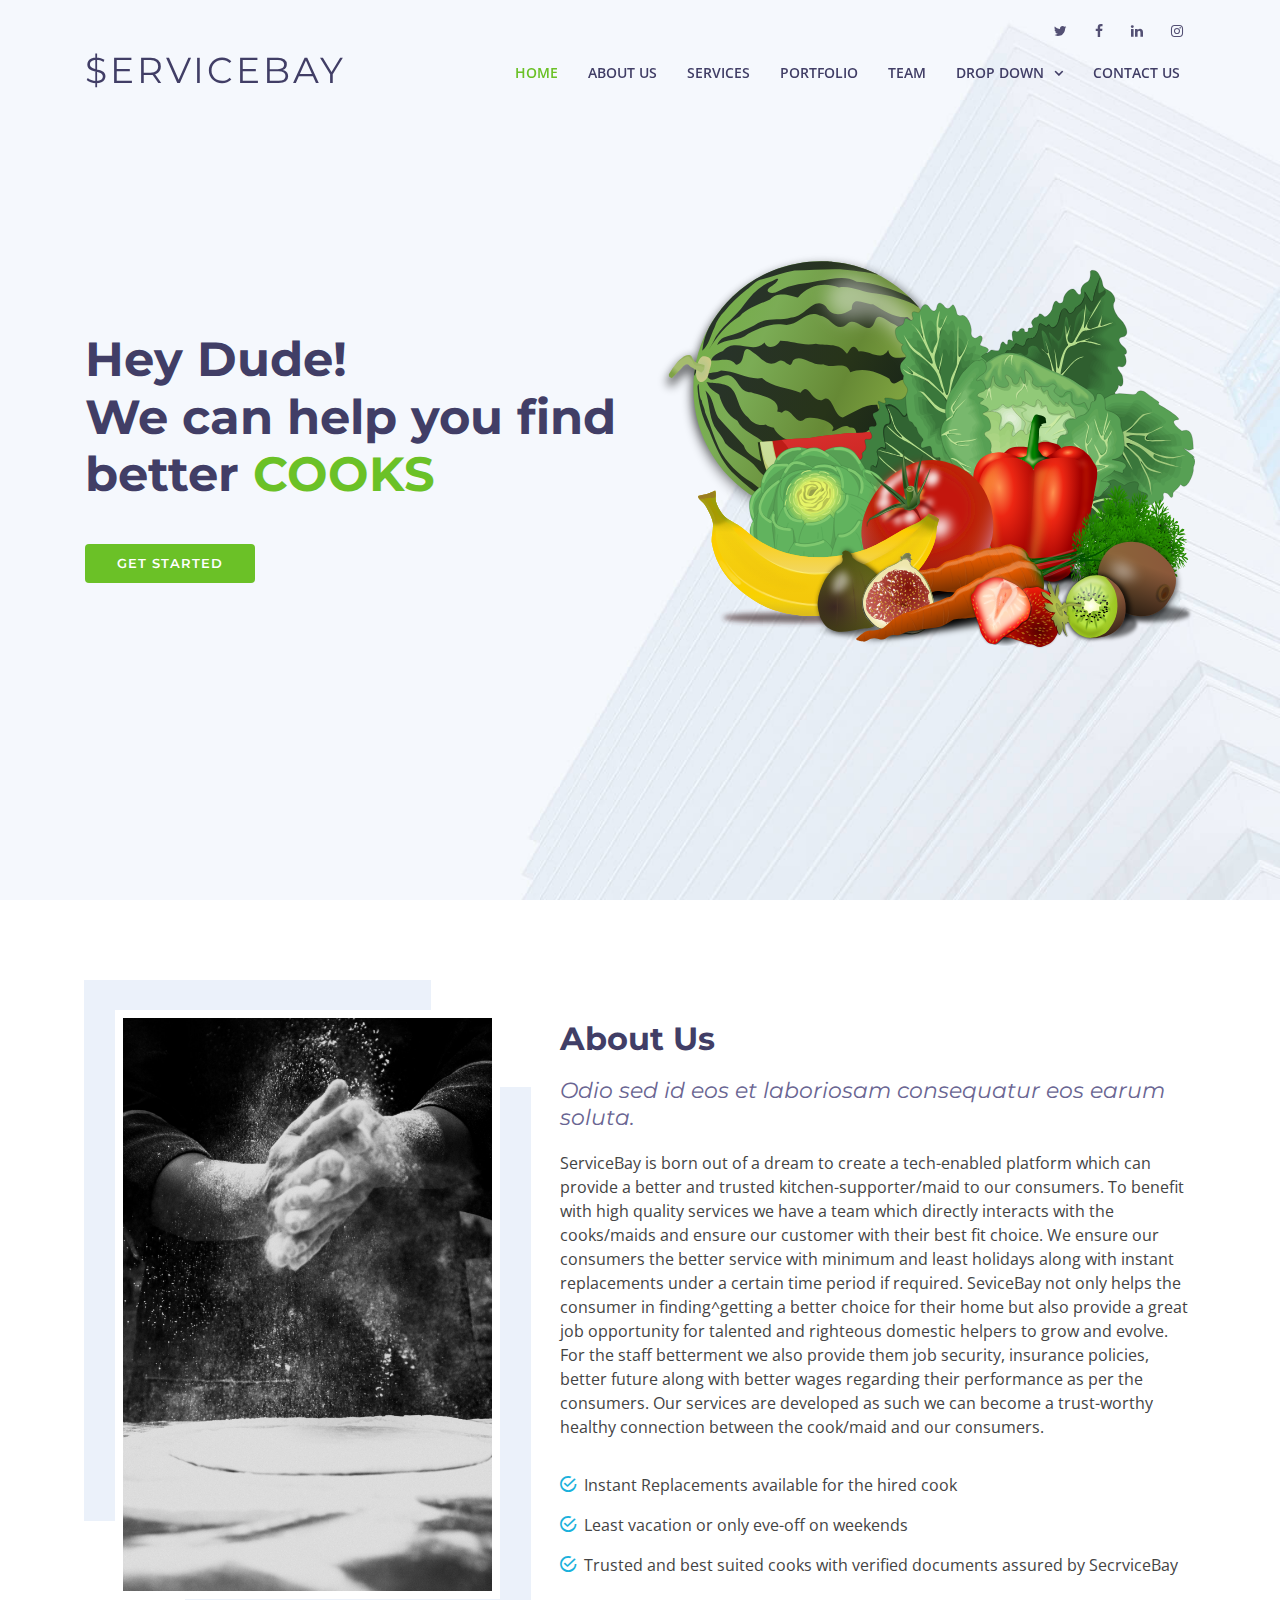
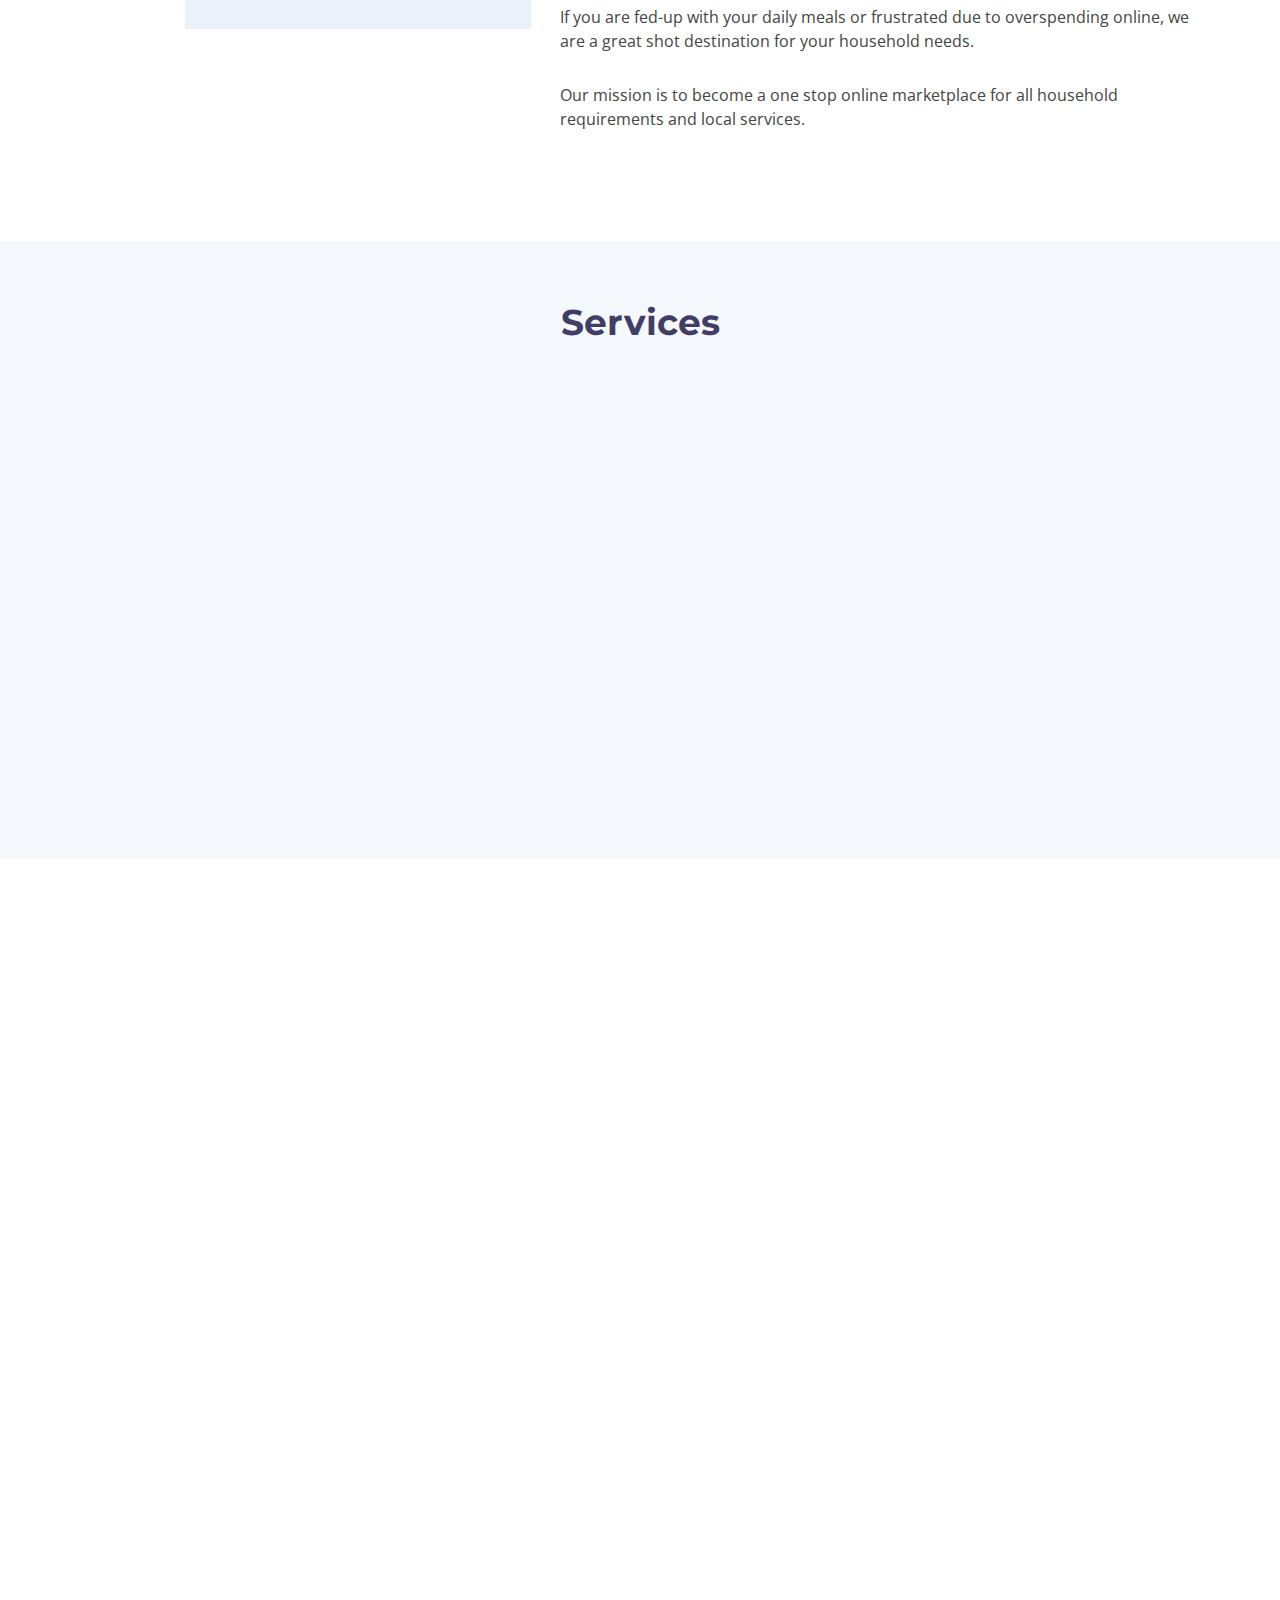
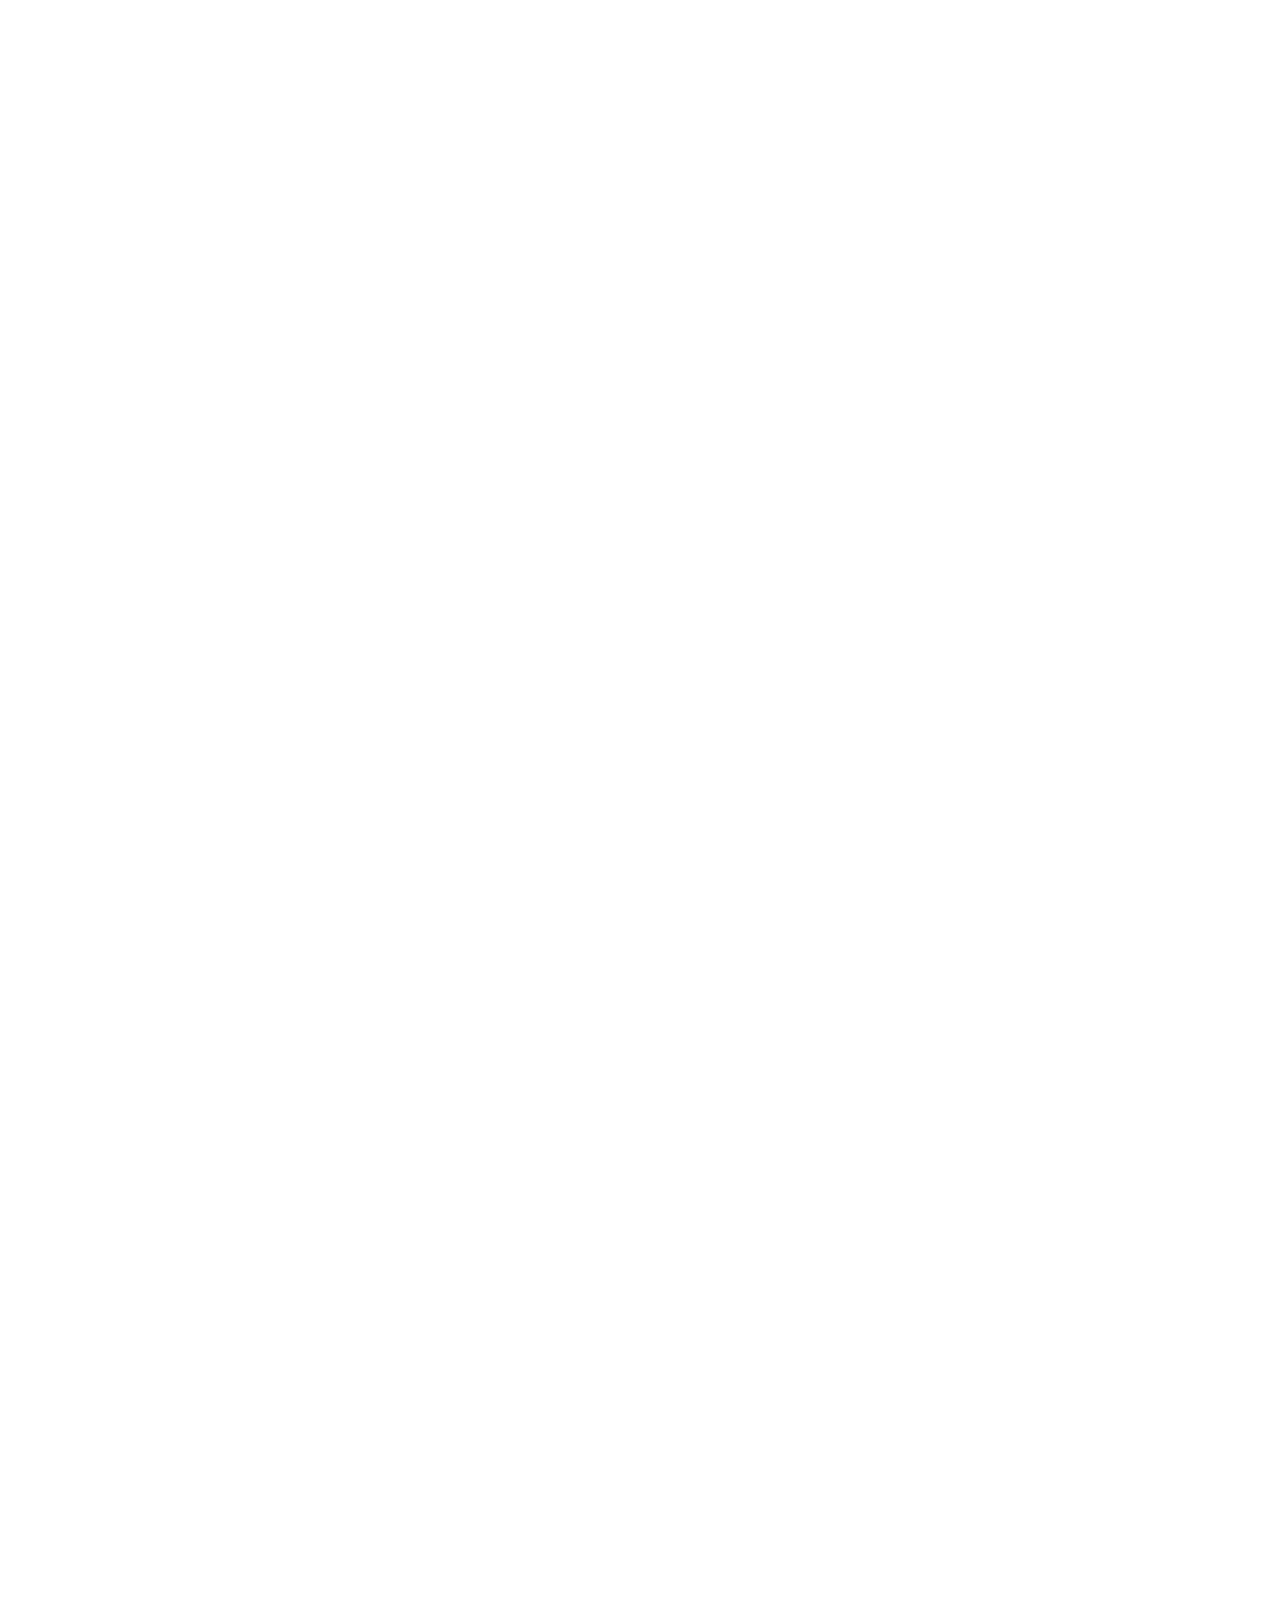
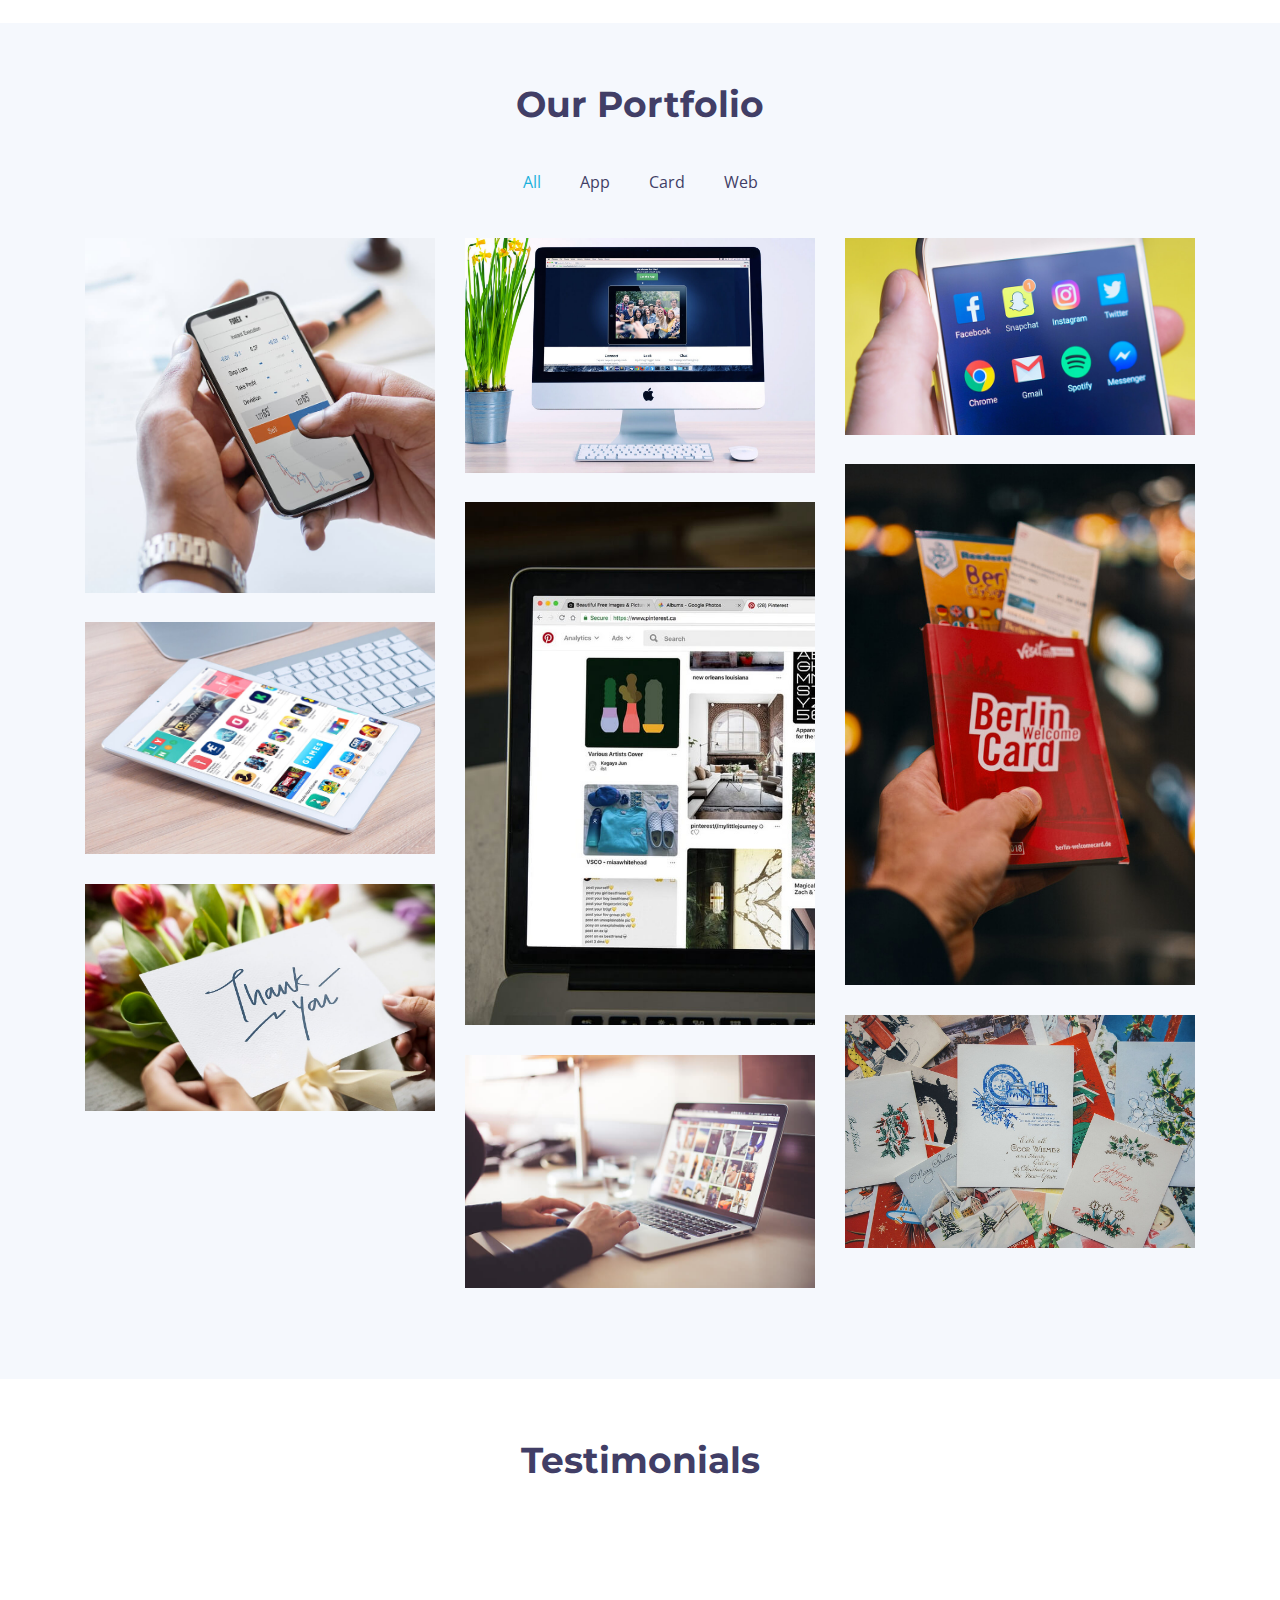
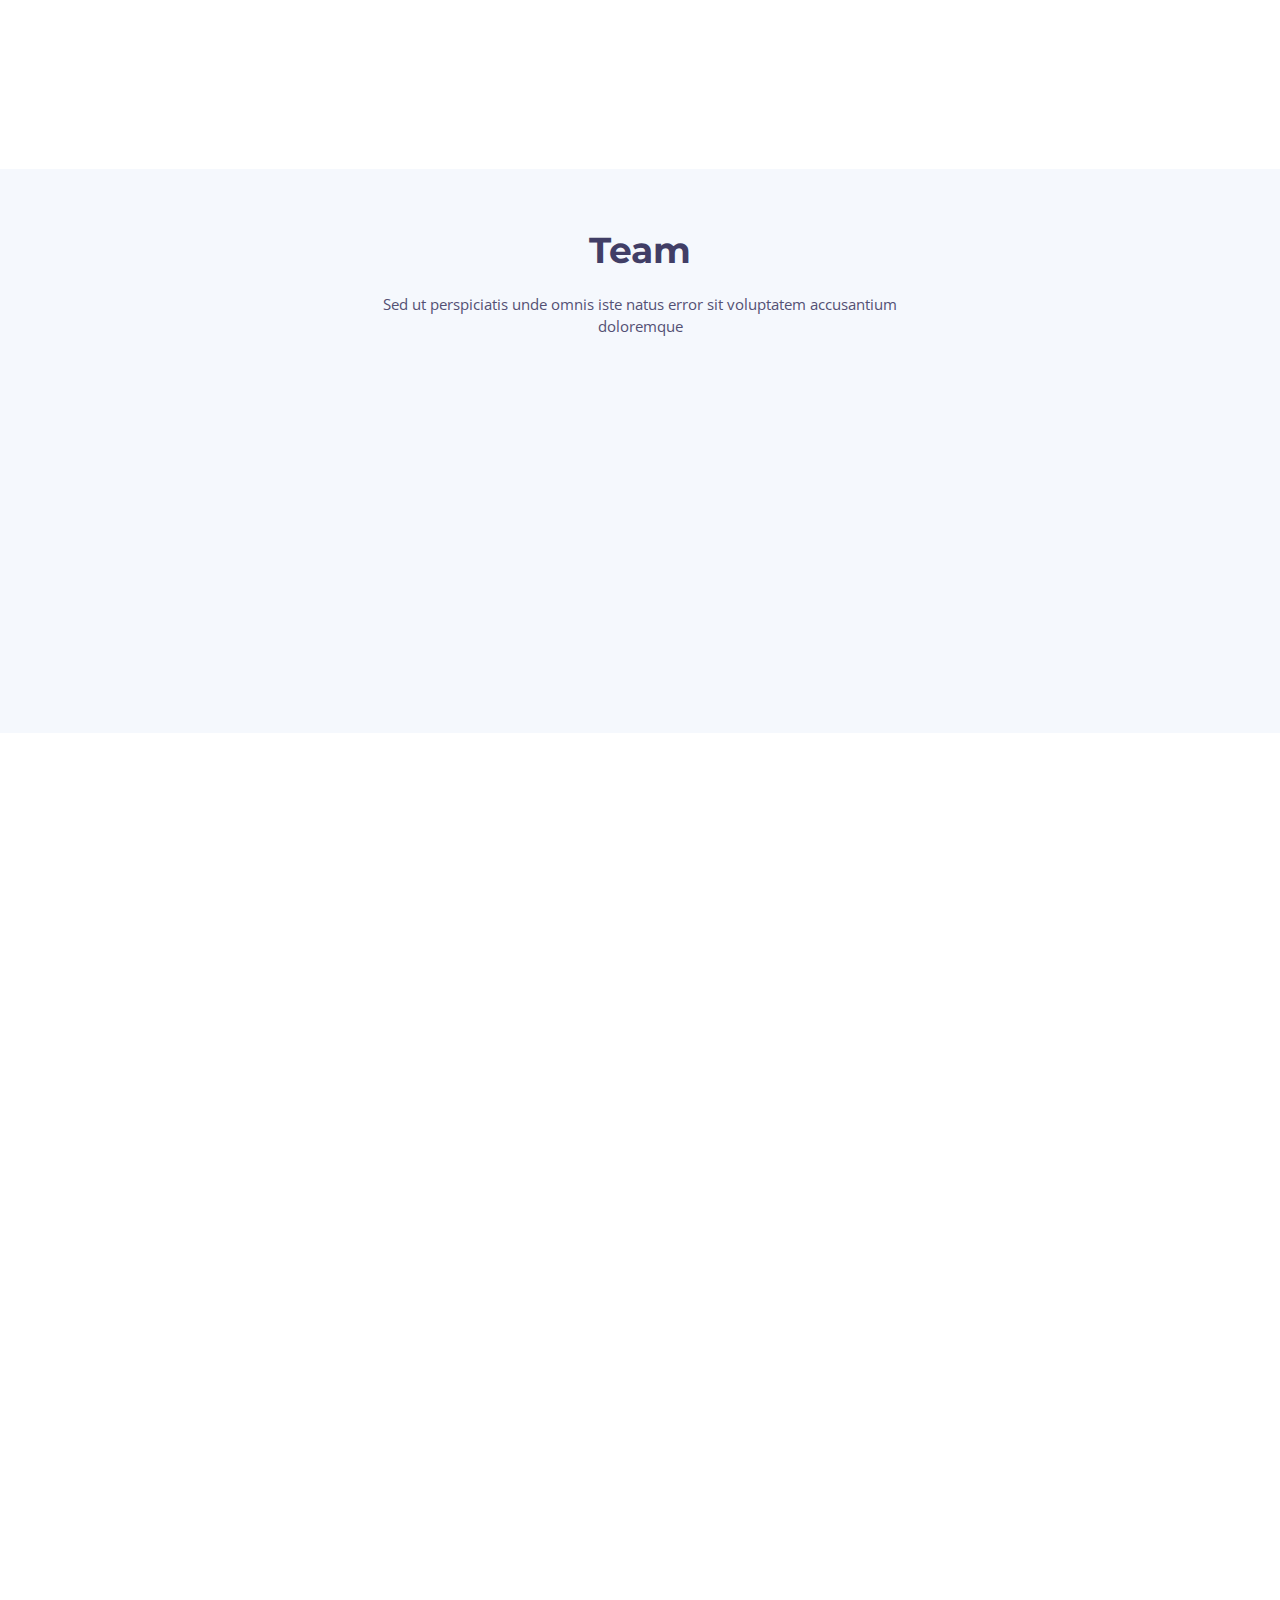
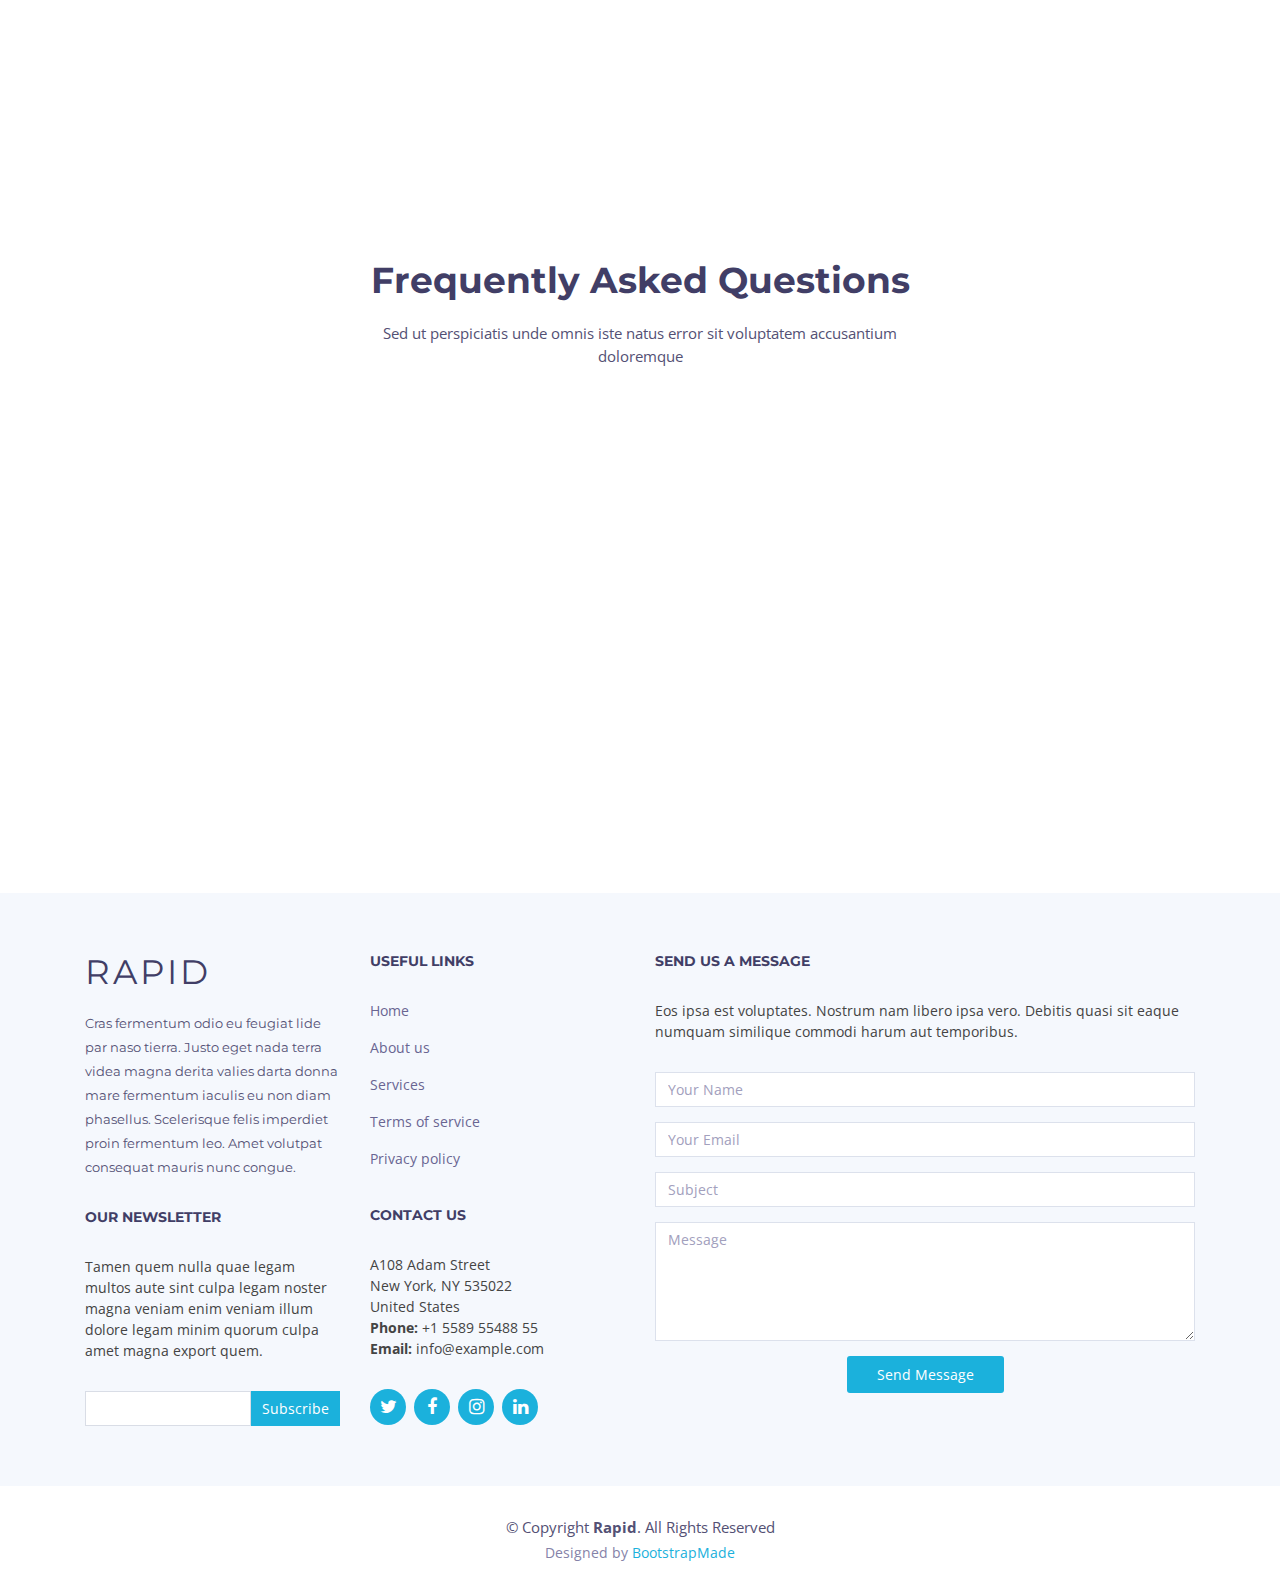
<file: index.html>
<!DOCTYPE html>
<html lang="en">

<head>
  <meta charset="utf-8">
  <title>ServiceBay</title>
  <meta content="width=device-width, initial-scale=1.0" name="viewport">
  <meta content="" name="keywords">
  <meta content="" name="description">
  <meta name="theme-color" content="#6bc127">
  <!-- Favicons -->
  <link href="img/favicon.png" rel="icon">
  <link href="img/apple-touch-icon.png" rel="apple-touch-icon">

  <!-- Google Fonts -->
  <link
    href="https://fonts.googleapis.com/css?family=Open+Sans:300,300i,400,400i,500,600,700,700i|Montserrat:300,400,500,600,700"
    rel="stylesheet">

  <!-- Bootstrap CSS File -->
  <link href="lib/bootstrap/css/bootstrap.min.css" rel="stylesheet">

  <!-- Libraries CSS Files -->
  <link href="lib/font-awesome/css/font-awesome.min.css" rel="stylesheet">
  <link href="lib/animate/animate.min.css" rel="stylesheet">
  <link href="lib/ionicons/css/ionicons.min.css" rel="stylesheet">
  <link href="lib/owlcarousel/assets/owl.carousel.min.css" rel="stylesheet">
  <link href="lib/lightbox/css/lightbox.min.css" rel="stylesheet">

  <!-- Main Stylesheet File -->
  <link href="css/style.css" rel="stylesheet">
  <link href="css/main.css" rel="stylesheet">

  <!-- =======================================================
    Theme Name: Rapid
    Theme URL: https://bootstrapmade.com/rapid-multipurpose-bootstrap-business-template/
    Author: BootstrapMade.com
    License: https://bootstrapmade.com/license/
  ======================================================= -->
</head>

<body>
  <!--==========================
  Header
  ============================-->
  <header id="header">

    <div id="topbar">
      <div class="container">
        <div class="social-links">
          <a href="#" class="twitter"><i class="fa fa-twitter"></i></a>
          <a href="#" class="facebook"><i class="fa fa-facebook"></i></a>
          <a href="#" class="linkedin"><i class="fa fa-linkedin"></i></a>
          <a href="#" class="instagram"><i class="fa fa-instagram"></i></a>
        </div>
      </div>
    </div>

    <div class="container">

      <div class="logo float-left">
        <!-- Uncomment below if you prefer to use an image logo -->
        <h1 class="text-light"><a href="#intro" class="scrollto"><span>$ERVICEBAY</span></a></h1>
        <!-- <a href="#header" class="scrollto"><img src="img/logo.png" alt="" class="img-fluid"></a> -->
      </div>

      <nav class="main-nav float-right d-none d-lg-block">
        <ul>
          <li class="active"><a href="#intro">Home</a></li>
          <li><a href="#about">About Us</a></li>
          <li><a href="#services">Services</a></li>
          <li><a href="#portfolio">Portfolio</a></li>
          <li><a href="#team">Team</a></li>
          <li class="drop-down"><a href="">Drop Down</a>
            <ul>
              <li><a href="#">Drop Down 1</a></li>
              <li class="drop-down"><a href="#">Drop Down 2</a>
                <ul>
                  <li><a href="#">Deep Drop Down 1</a></li>
                  <li><a href="#">Deep Drop Down 2</a></li>
                  <li><a href="#">Deep Drop Down 3</a></li>
                  <li><a href="#">Deep Drop Down 4</a></li>
                  <li><a href="#">Deep Drop Down 5</a></li>
                </ul>
              </li>
              <li><a href="#">Drop Down 3</a></li>
              <li><a href="#">Drop Down 4</a></li>
              <li><a href="#">Drop Down 5</a></li>
            </ul>
          </li>
          <li><a href="#footer">Contact Us</a></li>
        </ul>
      </nav><!-- .main-nav -->

    </div>
  </header><!-- #header -->

  <!--==========================
    Intro Section
  ============================-->
  <section id="intro" class="clearfix">
    <div class="container d-flex h-100">
      <div class="row justify-content-center align-self-center">
        <div class="col-md-6 intro-info order-md-first order-last">
          <h2>Hey Dude!<br>We can help you find better <span>COOKS</span></h2>
          <div>
            <a href="#about" class="btn-get-started scrollto">Get Started</a>
          </div>
        </div>

        <div class="col-md-6 intro-img order-md-last order-first" style="display:grid">
          <img src="img/fruits.svg" alt="" class="img-fluid" style='width:50vw; margin:auto;'>
        </div>
      </div>

    </div>
  </section><!-- #intro -->

  <main id="main">

    <!--==========================
      About Us Section
    ============================-->
    <section id="about">

      <div class="container">
        <div class="row">

          <div class="col-lg-5 col-md-6">
            <div class="about-img">
              <img src="img/i2.jpg" alt="">
            </div>
          </div>

          <div class="col-lg-7 col-md-6">
            <div class="about-content">
              <h2>About Us</h2>
            <h3>Odio sed id eos et laboriosam consequatur eos earum soluta.</h3>
            <p>ServiceBay is born out of a dream to create a tech-enabled platform which can provide a better and trusted kitchen-supporter/maid to our consumers. To benefit with high quality services we have a team which directly interacts with the cooks/maids and ensure our customer with their best fit choice. We ensure our consumers the better service with minimum and least holidays along with instant replacements under a certain time period if required. SeviceBay not only helps the      consumer in finding^getting a better choice for their home but also provide a great job opportunity for talented and righteous domestic helpers to grow and evolve. For the staff betterment we also provide them job security, insurance policies, better future along with better wages regarding their performance as per the consumers.
              Our services are developed as such we can become a trust-worthy healthy connection between the cook/maid and our consumers. </p>
              <ul>
                <li><i class="ion-android-checkmark-circle"></i> Instant Replacements available for the hired cook </li>
                <li><i class="ion-android-checkmark-circle"></i> Least vacation or only eve-off on weekends </li>
                <li><i class="ion-android-checkmark-circle"></i> Trusted and best suited cooks with verified documents assured by SecrviceBay</li>
              </ul>
            <p>If you are fed-up with your daily meals or frustrated due to overspending online, we are a great shot destination for your household needs.</p>
            <p>Our mission is to become a one stop online marketplace for all household requirements and local services.</p>
            </div>
          </div>
        </div>
      </div>

    </section><!-- #about -->


    <!--==========================
      Services Section
    ============================-->
    <section id="services" class="section-bg">
      <div class="container">

        <header class="section-header">
          <h3>Services</h3>

        </header>

        <div class="row">

          <div class="col-md-6 col-lg-4 wow bounceInUp" data-wow-duration="1.4s">
            <div class="box">
              <div class="icon" style="background: #fceef3;"><img src='img/housewife.svg' class='service-icon'></div>
              <h4 class="title"><a href="">Part-time Cooks</a></h4>
              <p class="description">We provide part-time home cooks who serve better under us. No sudden holidays from
                cooks. In case of emergencies or holidays, we provide substitue cook for that day.

              </p> <br>
              <a href="#about" class="btn-1">Get your cook</a>
            </div>
          </div>
          <div class="col-md-6 col-lg-4 wow bounceInUp" data-wow-duration="1.4s">
            <div class="box">
              <div class="icon" style="background: #fff0da;"><img src="img/taxi-driver.svg" class='service-icon'></div>

              <h4 class="title"><a href="">On call Drivers</a></h4>
              <p class="description">Be it any occasion, any condition, any trip, any time. We provide on call drivers
                after seeing their availablity. We also provide part-time and full-time drivers.</p>
              <br><a href="#about" class="btn-1">Coming Soon</a>
            </div>
          </div>

          <div class="col-md-6 col-lg-4 wow bounceInUp" data-wow-delay="0.1s" data-wow-duration="1.4s">
            <div class="box">
              <div class="icon" style="background: #e6fdfc;"><img src="img/babysitter.svg" class='service-icon'></div>
              <h4 class="title"><a href="">Babysitters</a></h4>
              <p class="description">We provide babysitters for taking care of your kids when you're not with them. What
                we
                also provide is our trust and ensure safety of your kid to our best with the help of GPS tracking.
              </p>
              <br><a href="#about" class="btn-1">Coming Soon</a>
            </div>
          </div>
          <!-- <div class="col-md-6 col-lg-4 wow bounceInUp" data-wow-delay="0.1s" data-wow-duration="1.4s">
            <div class="box">
              <div class="icon" style="background: #eafde7;"><i class="ion-ios-speedometer-outline" style="color:#41cf2e;"></i></div>
              <h4 class="title"><a href="">Magni Dolores</a></h4>
              <p class="description">Excepteur sint occaecat cupidatat non proident, sunt in culpa qui officia deserunt mollit anim id est laborum</p>
            </div>
          </div>

          <div class="col-md-6 col-lg-4 wow bounceInUp" data-wow-delay="0.2s" data-wow-duration="1.4s">
            <div class="box">
              <div class="icon" style="background: #e1eeff;"><i class="ion-ios-world-outline" style="color: #2282ff;"></i></div>
              <h4 class="title"><a href="">Nemo Enim</a></h4>
              <p class="description">At vero eos et accusamus et iusto odio dignissimos ducimus qui blanditiis praesentium voluptatum deleniti atque</p>
            </div>
          </div>
          <div class="col-md-6 col-lg-4 wow bounceInUp" data-wow-delay="0.2s" data-wow-duration="1.4s">
            <div class="box">
              <div class="icon" style="background: #ecebff;"><i class="ion-ios-clock-outline" style="color: #8660fe;"></i></div>
              <h4 class="title"><a href="">Eiusmod Tempor</a></h4>
              <p class="description">Et harum quidem rerum facilis est et expedita distinctio. Nam libero tempore, cum soluta nobis est eligendi</p>
            </div>
          </div> -->

        </div>

      </div>
    </section><!-- #services -->

    <!--==========================
      Why Us Section
    ============================-->
    <section id="why-us" class="wow fadeIn">
      <div class="container-fluid">

        <header class="section-header">
          <h3>Why choose us?</h3>
          <p>Laudem latine persequeris id sed, ex fabulas delectus quo. No vel partiendo abhorreant vituperatoribus.</p>
        </header>

        <div class="row">

          <div class="col-lg-6">
            <div class="why-us-img">
              <img src="img/i1.jpg" alt="" class="img-fluid">
            </div>
          </div>

          <div class="col-lg-6">
            <div class="why-us-content">
              <p>Molestiae omnis numquam corrupti omnis itaque. Voluptatum quidem impedit. Odio dolorum exercitationem
                est error omnis repudiandae ad dolorum sit.</p>
              <p>
                Explicabo repellendus quia labore. Non optio quo ea ut ratione et quaerat. Porro facilis deleniti porro
                consequatur
                et temporibus. Labore est odio.

                Odio omnis saepe qui. Veniam eaque ipsum. Ea quia voluptatum quis explicabo sed nihil repellat..
              </p>

              <div class="features wow bounceInUp clearfix">
                <i class="fa fa-diamond" style="color: #f058dc;"></i>
                <h4>Corporis dolorem</h4>
                <p>Commodi quia voluptatum. Est cupiditate voluptas quaerat officiis ex alias dignissimos et ipsum.
                  Soluta at enim modi ut incidunt dolor et.</p>
              </div>

              <div class="features wow bounceInUp clearfix">
                <i class="fa fa-object-group" style="color: #ffb774;"></i>
                <h4>Eum ut aspernatur</h4>
                <p>Molestias eius rerum iusto voluptas et ab cupiditate aut enim. Assumenda animi occaecati. Quo dolore
                  fuga quasi autem aliquid ipsum odit. Perferendis doloremque iure nulla aut.</p>
              </div>

              <div class="features wow bounceInUp clearfix">
                <i class="fa fa-language" style="color: #589af1;"></i>
                <h4>Voluptates dolores</h4>
                <p>Voluptates nihil et quis omnis et eaque omnis sint aut. Ducimus dolorum aspernatur. Totam dolores ut
                  enim ullam voluptas distinctio aut.</p>
              </div>

            </div>

          </div>

        </div>

      </div>

      <div class="container">
        <div class="row counters">

          <div class="col-lg-3 col-6 text-center">
            <span data-toggle="counter-up">274</span>
            <p>Clients</p>
          </div>

          <div class="col-lg-3 col-6 text-center">
            <span data-toggle="counter-up">421</span>
            <p>Projects</p>
          </div>

          <div class="col-lg-3 col-6 text-center">
            <span data-toggle="counter-up">1,364</span>
            <p>Hours Of Support</p>
          </div>

          <div class="col-lg-3 col-6 text-center">
            <span data-toggle="counter-up">18</span>
            <p>Hard Workers</p>
          </div>

        </div>

      </div>
    </section>

    <!--==========================
      Call To Action Section
    ============================-->
    <section id="call-to-action" class="wow fadeInUp">
      <div class="container">
        <div class="row">
          <div class="col-lg-9 text-center text-lg-left">
            <h3 class="cta-title">Call To Action</h3>
            <p class="cta-text"> Duis aute irure dolor in reprehenderit in voluptate velit esse cillum dolore eu fugiat
              nulla pariatur. Excepteur sint occaecat cupidatat non proident, sunt in culpa qui officia deserunt mollit
              anim id est laborum.</p>
          </div>
          <div class="col-lg-3 cta-btn-container text-center">
            <a class="cta-btn align-middle" href="#">Call To Action</a>
          </div>
        </div>

      </div>
    </section><!-- #call-to-action -->

    <!--==========================
      Features Section
    ============================-->
    <section id="features">
      <div class="container">

        <div class="row feature-item">
          <div class="col-lg-6 wow fadeInUp">
            <img src="img/features-1.svg" class="img-fluid" alt="">
          </div>
          <div class="col-lg-6 wow fadeInUp pt-5 pt-lg-0">
            <h4>Voluptatem dignissimos provident quasi corporis voluptates sit assumenda.</h4>
            <p>
              Ipsum in aspernatur ut possimus sint. Quia omnis est occaecati possimus ea. Quas molestiae perspiciatis
              occaecati qui rerum. Deleniti quod porro sed quisquam saepe. Numquam mollitia recusandae non ad at et a.
            </p>
            <p>
              Ad vitae recusandae odit possimus. Quaerat cum ipsum corrupti. Odit qui asperiores ea corporis deserunt
              veritatis quidem expedita perferendis. Qui rerum eligendi ex doloribus quia sit. Porro rerum eum eum.
            </p>
          </div>
        </div>

        <div class="row feature-item mt-5 pt-5">
          <div class="col-lg-6 wow fadeInUp order-1 order-lg-2">
            <img src="img/features-2.svg" class="img-fluid" alt="">
          </div>

          <div class="col-lg-6 wow fadeInUp pt-4 pt-lg-0 order-2 order-lg-1">
            <h4>Neque saepe temporibus repellat ea ipsum et. Id vel et quia tempora facere reprehenderit.</h4>
            <p>
              Delectus alias ut incidunt delectus nam placeat in consequatur. Sed cupiditate quia ea quis. Voluptas nemo
              qui aut distinctio. Cumque fugit earum est quam officiis numquam. Ducimus corporis autem at blanditiis
              beatae incidunt sunt.
            </p>
            <p>
              Voluptas saepe natus quidem blanditiis. Non sunt impedit voluptas mollitia beatae. Qui esse molestias.
              Laudantium libero nisi vitae debitis. Dolorem cupiditate est perferendis iusto.
            </p>
            <p>
              Eum quia in. Magni quas ipsum a. Quis ex voluptatem inventore sint quia modi. Numquam est aut fuga
              mollitia exercitationem nam accusantium provident quia.
            </p>
          </div>

        </div>

      </div>
    </section><!-- #about -->

    <!--==========================
      Portfolio Section
    ============================-->
    <section id="portfolio" class="section-bg">
      <div class="container">

        <header class="section-header">
          <h3 class="section-title">Our Portfolio</h3>
        </header>

        <div class="row">
          <div class="col-lg-12">
            <ul id="portfolio-flters">
              <li data-filter="*" class="filter-active">All</li>
              <li data-filter=".filter-app">App</li>
              <li data-filter=".filter-card">Card</li>
              <li data-filter=".filter-web">Web</li>
            </ul>
          </div>
        </div>

        <div class="row portfolio-container">

          <div class="col-lg-4 col-md-6 portfolio-item filter-app">
            <div class="portfolio-wrap">
              <img src="img/portfolio/app1.jpg" class="img-fluid" alt="">
              <div class="portfolio-info">
                <h4><a href="#">App 1</a></h4>
                <p>App</p>
                <div>
                  <a href="img/portfolio/app1.jpg" data-lightbox="portfolio" data-title="App 1" class="link-preview"
                    title="Preview"><i class="ion ion-eye"></i></a>
                  <a href="#" class="link-details" title="More Details"><i class="ion ion-android-open"></i></a>
                </div>
              </div>
            </div>
          </div>

          <div class="col-lg-4 col-md-6 portfolio-item filter-web" data-wow-delay="0.1s">
            <div class="portfolio-wrap">
              <img src="img/portfolio/web3.jpg" class="img-fluid" alt="">
              <div class="portfolio-info">
                <h4><a href="#">Web 3</a></h4>
                <p>Web</p>
                <div>
                  <a href="img/portfolio/web3.jpg" class="link-preview" data-lightbox="portfolio" data-title="Web 3"
                    title="Preview"><i class="ion ion-eye"></i></a>
                  <a href="#" class="link-details" title="More Details"><i class="ion ion-android-open"></i></a>
                </div>
              </div>
            </div>
          </div>

          <div class="col-lg-4 col-md-6 portfolio-item filter-app" data-wow-delay="0.2s">
            <div class="portfolio-wrap">
              <img src="img/portfolio/app2.jpg" class="img-fluid" alt="">
              <div class="portfolio-info">
                <h4><a href="#">App 2</a></h4>
                <p>App</p>
                <div>
                  <a href="img/portfolio/app2.jpg" class="link-preview" data-lightbox="portfolio" data-title="App 2"
                    title="Preview"><i class="ion ion-eye"></i></a>
                  <a href="#" class="link-details" title="More Details"><i class="ion ion-android-open"></i></a>
                </div>
              </div>
            </div>
          </div>

          <div class="col-lg-4 col-md-6 portfolio-item filter-card">
            <div class="portfolio-wrap">
              <img src="img/portfolio/card2.jpg" class="img-fluid" alt="">
              <div class="portfolio-info">
                <h4><a href="#">Card 2</a></h4>
                <p>Card</p>
                <div>
                  <a href="img/portfolio/card2.jpg" class="link-preview" data-lightbox="portfolio" data-title="Card 2"
                    title="Preview"><i class="ion ion-eye"></i></a>
                  <a href="#" class="link-details" title="More Details"><i class="ion ion-android-open"></i></a>
                </div>
              </div>
            </div>
          </div>

          <div class="col-lg-4 col-md-6 portfolio-item filter-web" data-wow-delay="0.1s">
            <div class="portfolio-wrap">
              <img src="img/portfolio/web2.jpg" class="img-fluid" alt="">
              <div class="portfolio-info">
                <h4><a href="#">Web 2</a></h4>
                <p>Web</p>
                <div>
                  <a href="img/portfolio/web2.jpg" class="link-preview" data-lightbox="portfolio" data-title="Web 2"
                    title="Preview"><i class="ion ion-eye"></i></a>
                  <a href="#" class="link-details" title="More Details"><i class="ion ion-android-open"></i></a>
                </div>
              </div>
            </div>
          </div>

          <div class="col-lg-4 col-md-6 portfolio-item filter-app" data-wow-delay="0.2s">
            <div class="portfolio-wrap">
              <img src="img/portfolio/app3.jpg" class="img-fluid" alt="">
              <div class="portfolio-info">
                <h4><a href="#">App 3</a></h4>
                <p>App</p>
                <div>
                  <a href="img/portfolio/app3.jpg" class="link-preview" data-lightbox="portfolio" data-title="App 3"
                    title="Preview"><i class="ion ion-eye"></i></a>
                  <a href="#" class="link-details" title="More Details"><i class="ion ion-android-open"></i></a>
                </div>
              </div>
            </div>
          </div>

          <div class="col-lg-4 col-md-6 portfolio-item filter-card">
            <div class="portfolio-wrap">
              <img src="img/portfolio/card1.jpg" class="img-fluid" alt="">
              <div class="portfolio-info">
                <h4><a href="#">Card 1</a></h4>
                <p>Card</p>
                <div>
                  <a href="img/portfolio/card1.jpg" class="link-preview" data-lightbox="portfolio" data-title="Card 1"
                    title="Preview"><i class="ion ion-eye"></i></a>
                  <a href="#" class="link-details" title="More Details"><i class="ion ion-android-open"></i></a>
                </div>
              </div>
            </div>
          </div>

          <div class="col-lg-4 col-md-6 portfolio-item filter-card" data-wow-delay="0.1s">
            <div class="portfolio-wrap">
              <img src="img/portfolio/card3.jpg" class="img-fluid" alt="">
              <div class="portfolio-info">
                <h4><a href="#">Card 3</a></h4>
                <p>Card</p>
                <div>
                  <a href="img/portfolio/card3.jpg" class="link-preview" data-lightbox="portfolio" data-title="Card 3"
                    title="Preview"><i class="ion ion-eye"></i></a>
                  <a href="#" class="link-details" title="More Details"><i class="ion ion-android-open"></i></a>
                </div>
              </div>
            </div>
          </div>

          <div class="col-lg-4 col-md-6 portfolio-item filter-web" data-wow-delay="0.2s">
            <div class="portfolio-wrap">
              <img src="img/portfolio/web1.jpg" class="img-fluid" alt="">
              <div class="portfolio-info">
                <h4><a href="#">Web 1</a></h4>
                <p>Web</p>
                <div>
                  <a href="img/portfolio/web1.jpg" class="link-preview" data-lightbox="portfolio" data-title="Web 1"
                    title="Preview"><i class="ion ion-eye"></i></a>
                  <a href="#" class="link-details" title="More Details"><i class="ion ion-android-open"></i></a>
                </div>
              </div>
            </div>
          </div>

        </div>

      </div>
    </section><!-- #portfolio -->

    <!--==========================
      Clients Section
    ============================-->
    <section id="testimonials">
      <div class="container">

        <header class="section-header">
          <h3>Testimonials</h3>
        </header>

        <div class="row justify-content-center">
          <div class="col-lg-8">

            <div class="owl-carousel testimonials-carousel wow fadeInUp">

              <div class="testimonial-item">
                <img src="img/testimonial-1.jpg" class="testimonial-img" alt="">
                <h3>Saul Goodman</h3>
                <h4>Ceo &amp; Founder</h4>
                <p>
                  Proin iaculis purus consequat sem cure digni ssim donec porttitora entum suscipit rhoncus. Accusantium
                  quam, ultricies eget id, aliquam eget nibh et. Maecen aliquam, risus at semper.
                </p>
              </div>

              <div class="testimonial-item">
                <img src="img/testimonial-2.jpg" class="testimonial-img" alt="">
                <h3>Sara Wilsson</h3>
                <h4>Designer</h4>
                <p>
                  Export tempor illum tamen malis malis eram quae irure esse labore quem cillum quid cillum eram malis
                  quorum velit fore eram velit sunt aliqua noster fugiat irure amet legam anim culpa.
                </p>
              </div>

              <div class="testimonial-item">
                <img src="img/testimonial-3.jpg" class="testimonial-img" alt="">
                <h3>Jena Karlis</h3>
                <h4>Store Owner</h4>
                <p>
                  Enim nisi quem export duis labore cillum quae magna enim sint quorum nulla quem veniam duis minim
                  tempor labore quem eram duis noster aute amet eram fore quis sint minim.
                </p>
              </div>

              <div class="testimonial-item">
                <img src="img/testimonial-4.jpg" class="testimonial-img" alt="">
                <h3>Matt Brandon</h3>
                <h4>Freelancer</h4>
                <p>
                  Fugiat enim eram quae cillum dolore dolor amet nulla culpa multos export minim fugiat minim velit
                  minim dolor enim duis veniam ipsum anim magna sunt elit fore quem dolore labore illum veniam.
                </p>
              </div>

            </div>

          </div>
        </div>


      </div>
    </section><!-- #testimonials -->

    <!--==========================
      Team Section
    ============================-->
    <section id="team" class="section-bg">
      <div class="container">
        <div class="section-header">
          <h3>Team</h3>
          <p>Sed ut perspiciatis unde omnis iste natus error sit voluptatem accusantium doloremque</p>
        </div>

        <div class="row">

          <div class="col-lg-3 col-md-6 wow fadeInUp">
            <div class="member">
              <img src="img/team-1.jpg" class="img-fluid" alt="">
              <div class="member-info">
                <div class="member-info-content">
                  <h4>Walter White</h4>
                  <span>Chief Executive Officer</span>
                  <div class="social">
                    <a href=""><i class="fa fa-twitter"></i></a>
                    <a href=""><i class="fa fa-facebook"></i></a>
                    <a href=""><i class="fa fa-google-plus"></i></a>
                    <a href=""><i class="fa fa-linkedin"></i></a>
                  </div>
                </div>
              </div>
            </div>
          </div>

          <div class="col-lg-3 col-md-6 wow fadeInUp" data-wow-delay="0.1s">
            <div class="member">
              <img src="img/team-2.jpg" class="img-fluid" alt="">
              <div class="member-info">
                <div class="member-info-content">
                  <h4>Sarah Jhonson</h4>
                  <span>Product Manager</span>
                  <div class="social">
                    <a href=""><i class="fa fa-twitter"></i></a>
                    <a href=""><i class="fa fa-facebook"></i></a>
                    <a href=""><i class="fa fa-google-plus"></i></a>
                    <a href=""><i class="fa fa-linkedin"></i></a>
                  </div>
                </div>
              </div>
            </div>
          </div>

          <div class="col-lg-3 col-md-6 wow fadeInUp" data-wow-delay="0.2s">
            <div class="member">
              <img src="img/team-3.jpg" class="img-fluid" alt="">
              <div class="member-info">
                <div class="member-info-content">
                  <h4>William Anderson</h4>
                  <span>CTO</span>
                  <div class="social">
                    <a href=""><i class="fa fa-twitter"></i></a>
                    <a href=""><i class="fa fa-facebook"></i></a>
                    <a href=""><i class="fa fa-google-plus"></i></a>
                    <a href=""><i class="fa fa-linkedin"></i></a>
                  </div>
                </div>
              </div>
            </div>
          </div>

          <div class="col-lg-3 col-md-6 wow fadeInUp" data-wow-delay="0.3s">
            <div class="member">
              <img src="img/team-4.jpg" class="img-fluid" alt="">
              <div class="member-info">
                <div class="member-info-content">
                  <h4>Amanda Jepson</h4>
                  <span>Accountant</span>
                  <div class="social">
                    <a href=""><i class="fa fa-twitter"></i></a>
                    <a href=""><i class="fa fa-facebook"></i></a>
                    <a href=""><i class="fa fa-google-plus"></i></a>
                    <a href=""><i class="fa fa-linkedin"></i></a>
                  </div>
                </div>
              </div>
            </div>
          </div>

        </div>

      </div>
    </section><!-- #team -->

    <!--==========================
      Clients Section
    ============================-->
    <section id="clients" class="wow fadeInUp">
      <div class="container">

        <header class="section-header">
          <h3>Our Clients</h3>
        </header>

        <div class="owl-carousel clients-carousel">
          <img src="img/clients/client-1.png" alt="">
          <img src="img/clients/client-2.png" alt="">
          <img src="img/clients/client-3.png" alt="">
          <img src="img/clients/client-4.png" alt="">
          <img src="img/clients/client-5.png" alt="">
          <img src="img/clients/client-6.png" alt="">
          <img src="img/clients/client-7.png" alt="">
          <img src="img/clients/client-8.png" alt="">
        </div>

      </div>
    </section><!-- #clients -->


    <!--==========================
      Pricing Section
    ============================-->
    <section id="pricing" class="wow fadeInUp section-bg">

      <div class="container">

        <header class="section-header">
          <h3>Pricing</h3>
          <p>Sed ut perspiciatis unde omnis iste natus error sit voluptatem accusantium doloremque</p>
        </header>

        <div class="row flex-items-xs-middle flex-items-xs-center">

          <!-- Basic Plan  -->
          <div class="col-xs-12 col-lg-4">
            <div class="card">
              <div class="card-header">
                <h3><span class="currency">$</span>19<span class="period">/month</span></h3>
              </div>
              <div class="card-block">
                <h4 class="card-title">
                  Basic Plan
                </h4>
                <ul class="list-group">
                  <li class="list-group-item">Odio animi voluptates</li>
                  <li class="list-group-item">Inventore quisquam et</li>
                  <li class="list-group-item">Et perspiciatis suscipit</li>
                  <li class="list-group-item">24/7 Support System</li>
                </ul>
                <a href="#" class="btn">Choose Plan</a>
              </div>
            </div>
          </div>

          <!-- Regular Plan  -->
          <div class="col-xs-12 col-lg-4">
            <div class="card">
              <div class="card-header">
                <h3><span class="currency">$</span>29<span class="period">/month</span></h3>
              </div>
              <div class="card-block">
                <h4 class="card-title">
                  Regular Plan
                </h4>
                <ul class="list-group">
                  <li class="list-group-item">Odio animi voluptates</li>
                  <li class="list-group-item">Inventore quisquam et</li>
                  <li class="list-group-item">Et perspiciatis suscipit</li>
                  <li class="list-group-item">24/7 Support System</li>
                </ul>
                <a href="#" class="btn">Choose Plan</a>
              </div>
            </div>
          </div>

          <!-- Premium Plan  -->
          <div class="col-xs-12 col-lg-4">
            <div class="card">
              <div class="card-header">
                <h3><span class="currency">$</span>39<span class="period">/month</span></h3>
              </div>
              <div class="card-block">
                <h4 class="card-title">
                  Premium Plan
                </h4>
                <ul class="list-group">
                  <li class="list-group-item">Odio animi voluptates</li>
                  <li class="list-group-item">Inventore quisquam et</li>
                  <li class="list-group-item">Et perspiciatis suscipit</li>
                  <li class="list-group-item">24/7 Support System</li>
                </ul>
                <a href="#" class="btn">Choose Plan</a>
              </div>
            </div>
          </div>

        </div>
      </div>

    </section><!-- #pricing -->

    <!--==========================
      Frequently Asked Questions Section
    ============================-->
    <section id="faq">
      <div class="container">
        <header class="section-header">
          <h3>Frequently Asked Questions</h3>
          <p>Sed ut perspiciatis unde omnis iste natus error sit voluptatem accusantium doloremque</p>
        </header>

        <ul id="faq-list" class="wow fadeInUp">
          <li>
            <a data-toggle="collapse" class="collapsed" href="#faq1">Non consectetur a erat nam at lectus urna duis? <i
                class="ion-android-remove"></i></a>
            <div id="faq1" class="collapse" data-parent="#faq-list">
              <p>
                Feugiat pretium nibh ipsum consequat. Tempus iaculis urna id volutpat lacus laoreet non curabitur
                gravida. Venenatis lectus magna fringilla urna porttitor rhoncus dolor purus non.
              </p>
            </div>
          </li>

          <li>
            <a data-toggle="collapse" href="#faq2" class="collapsed">Feugiat scelerisque varius morbi enim nunc faucibus
              a pellentesque? <i class="ion-android-remove"></i></a>
            <div id="faq2" class="collapse" data-parent="#faq-list">
              <p>
                Dolor sit amet consectetur adipiscing elit pellentesque habitant morbi. Id interdum velit laoreet id
                donec ultrices. Fringilla phasellus faucibus scelerisque eleifend donec pretium. Est pellentesque elit
                ullamcorper dignissim. Mauris ultrices eros in cursus turpis massa tincidunt dui.
              </p>
            </div>
          </li>

          <li>
            <a data-toggle="collapse" href="#faq3" class="collapsed">Dolor sit amet consectetur adipiscing elit
              pellentesque habitant morbi? <i class="ion-android-remove"></i></a>
            <div id="faq3" class="collapse" data-parent="#faq-list">
              <p>
                Eleifend mi in nulla posuere sollicitudin aliquam ultrices sagittis orci. Faucibus pulvinar elementum
                integer enim. Sem nulla pharetra diam sit amet nisl suscipit. Rutrum tellus pellentesque eu tincidunt.
                Lectus urna duis convallis convallis tellus. Urna molestie at elementum eu facilisis sed odio morbi quis
              </p>
            </div>
          </li>

          <li>
            <a data-toggle="collapse" href="#faq4" class="collapsed">Ac odio tempor orci dapibus. Aliquam eleifend mi in
              nulla? <i class="ion-android-remove"></i></a>
            <div id="faq4" class="collapse" data-parent="#faq-list">
              <p>
                Dolor sit amet consectetur adipiscing elit pellentesque habitant morbi. Id interdum velit laoreet id
                donec ultrices. Fringilla phasellus faucibus scelerisque eleifend donec pretium. Est pellentesque elit
                ullamcorper dignissim. Mauris ultrices eros in cursus turpis massa tincidunt dui.
              </p>
            </div>
          </li>

          <li>
            <a data-toggle="collapse" href="#faq5" class="collapsed">Tempus quam pellentesque nec nam aliquam sem et
              tortor consequat? <i class="ion-android-remove"></i></a>
            <div id="faq5" class="collapse" data-parent="#faq-list">
              <p>
                Molestie a iaculis at erat pellentesque adipiscing commodo. Dignissim suspendisse in est ante in. Nunc
                vel risus commodo viverra maecenas accumsan. Sit amet nisl suscipit adipiscing bibendum est. Purus
                gravida quis blandit turpis cursus in
              </p>
            </div>
          </li>

          <li>
            <a data-toggle="collapse" href="#faq6" class="collapsed">Tortor vitae purus faucibus ornare. Varius vel
              pharetra vel turpis nunc eget lorem dolor? <i class="ion-android-remove"></i></a>
            <div id="faq6" class="collapse" data-parent="#faq-list">
              <p>
                Laoreet sit amet cursus sit amet dictum sit amet justo. Mauris vitae ultricies leo integer malesuada
                nunc vel. Tincidunt eget nullam non nisi est sit amet. Turpis nunc eget lorem dolor sed. Ut venenatis
                tellus in metus vulputate eu scelerisque. Pellentesque diam volutpat commodo sed egestas egestas
                fringilla phasellus faucibus. Nibh tellus molestie nunc non blandit massa enim nec.
              </p>
            </div>
          </li>

        </ul>

      </div>
    </section><!-- #faq -->

  </main>

  <!--==========================
    Footer
  ============================-->
  <footer id="footer" class="section-bg">
    <div class="footer-top">
      <div class="container">

        <div class="row">

          <div class="col-lg-6">

            <div class="row">

              <div class="col-sm-6">

                <div class="footer-info">
                  <h3>Rapid</h3>
                  <p>Cras fermentum odio eu feugiat lide par naso tierra. Justo eget nada terra videa magna derita
                    valies darta donna mare fermentum iaculis eu non diam phasellus. Scelerisque felis imperdiet proin
                    fermentum leo. Amet volutpat consequat mauris nunc congue.</p>
                </div>

                <div class="footer-newsletter">
                  <h4>Our Newsletter</h4>
                  <p>Tamen quem nulla quae legam multos aute sint culpa legam noster magna veniam enim veniam illum
                    dolore legam minim quorum culpa amet magna export quem.</p>
                  <form action="" method="post">
                    <input type="email" name="email"><input type="submit" value="Subscribe">
                  </form>
                </div>

              </div>

              <div class="col-sm-6">
                <div class="footer-links">
                  <h4>Useful Links</h4>
                  <ul>
                    <li><a href="#">Home</a></li>
                    <li><a href="#">About us</a></li>
                    <li><a href="#">Services</a></li>
                    <li><a href="#">Terms of service</a></li>
                    <li><a href="#">Privacy policy</a></li>
                  </ul>
                </div>

                <div class="footer-links">
                  <h4>Contact Us</h4>
                  <p>
                    A108 Adam Street <br>
                    New York, NY 535022<br>
                    United States <br>
                    <strong>Phone:</strong> +1 5589 55488 55<br>
                    <strong>Email:</strong> info@example.com<br>
                  </p>
                </div>

                <div class="social-links">
                  <a href="#" class="twitter"><i class="fa fa-twitter"></i></a>
                  <a href="#" class="facebook"><i class="fa fa-facebook"></i></a>
                  <a href="#" class="instagram"><i class="fa fa-instagram"></i></a>
                  <a href="#" class="linkedin"><i class="fa fa-linkedin"></i></a>
                </div>

              </div>

            </div>

          </div>

          <div class="col-lg-6">

            <div class="form">

              <h4>Send us a message</h4>
              <p>Eos ipsa est voluptates. Nostrum nam libero ipsa vero. Debitis quasi sit eaque numquam similique
                commodi harum aut temporibus.</p>
              <form action="" method="post" role="form" class="contactForm">
                <div class="form-group">
                  <input type="text" name="name" class="form-control" id="name" placeholder="Your Name"
                    data-rule="minlen:4" data-msg="Please enter at least 4 chars" />
                  <div class="validation"></div>
                </div>
                <div class="form-group">
                  <input type="email" class="form-control" name="email" id="email" placeholder="Your Email"
                    data-rule="email" data-msg="Please enter a valid email" />
                  <div class="validation"></div>
                </div>
                <div class="form-group">
                  <input type="text" class="form-control" name="subject" id="subject" placeholder="Subject"
                    data-rule="minlen:4" data-msg="Please enter at least 8 chars of subject" />
                  <div class="validation"></div>
                </div>
                <div class="form-group">
                  <textarea class="form-control" name="message" rows="5" data-rule="required"
                    data-msg="Please write something for us" placeholder="Message"></textarea>
                  <div class="validation"></div>
                </div>

                <div id="sendmessage">Your message has been sent. Thank you!</div>
                <div id="errormessage"></div>

                <div class="text-center"><button type="submit" title="Send Message">Send Message</button></div>
              </form>
            </div>

          </div>



        </div>

      </div>
    </div>

    <div class="container">
      <div class="copyright">
        &copy; Copyright <strong>Rapid</strong>. All Rights Reserved
      </div>
      <div class="credits">
        <!--
          All the links in the footer should remain intact.
          You can delete the links only if you purchased the pro version.
          Licensing information: https://bootstrapmade.com/license/
          Purchase the pro version with working PHP/AJAX contact form: https://bootstrapmade.com/buy/?theme=Rapid
        -->
        Designed by <a href="https://bootstrapmade.com/">BootstrapMade</a>
      </div>
    </div>
  </footer><!-- #footer -->

  <a href="#" class="back-to-top"><i class="fa fa-chevron-up"></i></a>
  <!-- Uncomment below i you want to use a preloader -->
  <!-- <div id="preloader"></div> -->

  <!-- JavaScript Libraries -->
  <script src="lib/jquery/jquery.min.js"></script>
  <script src="lib/jquery/jquery-migrate.min.js"></script>
  <script src="lib/bootstrap/js/bootstrap.bundle.min.js"></script>
  <script src="lib/easing/easing.min.js"></script>
  <script src="lib/mobile-nav/mobile-nav.js"></script>
  <script src="lib/wow/wow.min.js"></script>
  <script src="lib/waypoints/waypoints.min.js"></script>
  <script src="lib/counterup/counterup.min.js"></script>
  <script src="lib/owlcarousel/owl.carousel.min.js"></script>
  <script src="lib/isotope/isotope.pkgd.min.js"></script>
  <script src="lib/lightbox/js/lightbox.min.js"></script>
  <!-- Contact Form JavaScript File -->
  <script src="contactform/contactform.js"></script>

  <!-- Template Main Javascript File -->
  <script src="js/main.js"></script>

</body>

</html>
<!-- <script>
  function speak()
  {
     utter=new SpeechSynthesisUtterance('Sabzi lelo Shivam Sabziii');
    speechSynthesis.speak(utter)
  }
  setInterval(speak,2000);
</script> -->
</file>
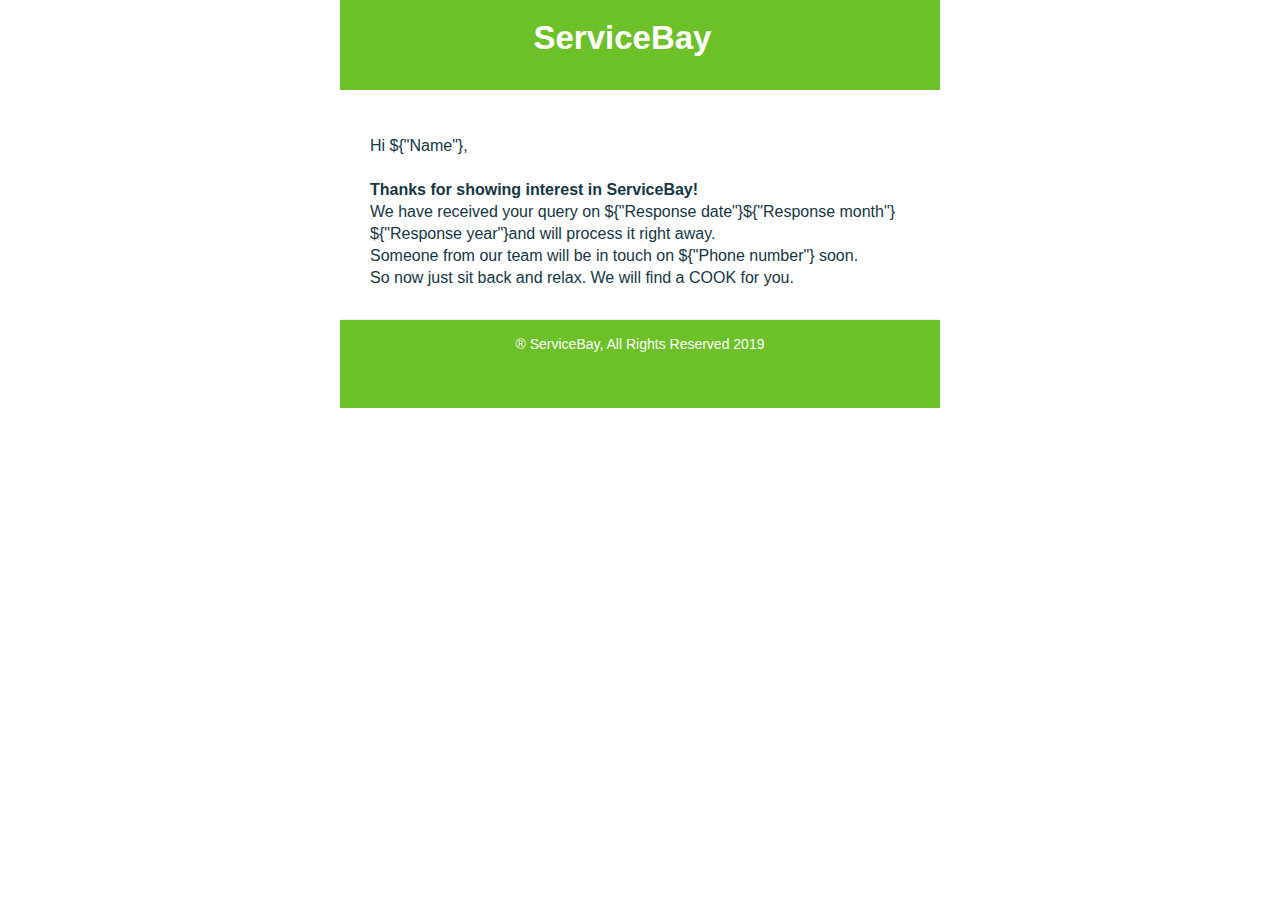
<file: email_template.html>
<!DOCTYPE html PUBLIC "-//W3C//DTD XHTML 1.0 Transitional//EN" "http://www.w3.org/TR/xhtml1/DTD/xhtml1-transitional.dtd">
  <html xmlns="http://www.w3.org/1999/xhtml">

  <head>
    <meta http-equiv="Content-Type" content="text/html; charset=utf-8" />
    <title>ServiceBay | Mail</title>
    <style type="text/css">
      body {
        margin: 0;
        padding: 0;
        min-width: 100% !important;
      }

      img {
        height: auto;
      }

      .content {
        width: 100%;
        max-width: 600px;
      }

      /* .header {
        padding: 40px 30px 20px 30px;
      } */

      .innerpadding {
        padding: 30px 30px 30px 30px;
      }

      .borderbottom {
        border-bottom: 1px solid #f2eeed;
      }

      .subhead {
        font-size: 15px;
        color: #ffffff;
        font-family: sans-serif;
        letter-spacing: 10px;
      }

      .h1,
      .h2,
      .bodycopy {
        color: #153643;
        font-family: sans-serif;
      }

      .h1 {
        font-size: 33px;
        line-height: 38px;
        font-weight: bold;
      }

      .h2 {
        padding: 0 0 15px 0;
        font-size: 24px;
        line-height: 28px;
        font-weight: bold;
      }
      a:link
      {
        color:white !important;
      }

      .bodycopy {
        font-size: 16px;
        line-height: 22px;
      }

      .button {
        text-align: center;
        font-size: 18px;
        font-family: sans-serif;
        font-weight: bold;
        padding: 0 30px 0 30px;
      }

      .button a {
        color: #ffffff;
        text-decoration: none;
      }

      /* .footer {
        padding: 20px 30px 15px 30px;
      } */

      .footercopy {
        font-family: sans-serif;
        font-size: 14px;
        color: #ffffff;
      }

      .footercopy a {
        color: #ffffff;
        text-decoration: underline;
      }


      /*@media only screen and (min-device-width: 601px) {
    .content {width: 600px !important;}
    .col425 {width: 425px!important;}
    .col380 {width: 380px!important;}
    }*/
    </style>
  </head>

  <body yahoo bgcolor="#ffffff">
    <table width="100%" bgcolor="#ffffff" border="0" cellpadding="0" cellspacing="0">
      <tr>
        <td>
          <!--[if (gte mso 9)|(IE)]>
          <table width="600" align="center" cellpadding="0" cellspacing="0" border="0">
          <tr>
          <td>
          <![endif]-->
          <table bgcolor="#ffffff" class="content" align="center" cellpadding="0" cellspacing="0" border="0">
            <tr>
              <td bgcolor="#6bc127" class="header">
                <table width="70" align="left" border="0" cellpadding="0" cellspacing="0">
                  <tr>
                    <td height="70" style="padding: 0 20px 20px 0;">
                      <!-- <img class="fix" src="https://swapnil-tiwari.github.io/ctg_v1/images/logo.png" width="70" height="70" border="0" alt="" /> -->
                    </td>
                  </tr>
                </table>
                <!--[if (gte mso 9)|(IE)]>
              <table width="425" align="left" cellpadding="0" cellspacing="0" border="0">
              <tr>
              <td>
              <![endif]-->
                <table class="col425" align="left" border="0" cellpadding="0" cellspacing="0" style="width: 100%; max-width: 425px;">
                  <tr>
                    <td height="70">
                      <table width="100%" border="0" cellspacing="0" cellpadding="0">
                        <tr>
                          <td class="subhead" style="padding: 0 0 0 3px;">

                          </td>
                        </tr>
                        <tr>
                          <td class="h1" style="padding: 5px 0 0 0;color:white;text-align:center">
                            ServiceBay
                          </td>
                        </tr>
                      </table>
                    </td>
                  </tr>
                </table>
                <!--[if (gte mso 9)|(IE)]>
              </td>
              </tr>
              </table>
              <![endif]-->
              </td>
            </tr>
            <tr>
              <td class="innerpadding borderbottom">
                <table width="100%" border="0" cellspacing="0" cellpadding="0">
                  <tr>
                    <td class="h2">
                    </td>
                  </tr>
                  <tr>
                    <td class="bodycopy">
                      Hi ${"Name"},<br><br>

<strong>Thanks for showing interest in ServiceBay!</strong><br>
We have received your query on ${"Response date"}${"Response month"} ${"Response year"}and will process it right away.<br>
Someone from our team will be in touch on ${"Phone number"} soon.<br>

So now just sit back and relax. We will find a COOK for you.
                    </td>
                  </tr>
                </table>
              </td>
            </tr>

            <!-- <tr>
              <td class="innerpadding borderbottom">
                <img class="fix" src="http://placehold.it/600x200" width="100%" border="0" alt="" />
              </td>
            </tr>
            <tr>
              <td class="innerpadding bodycopy">
                Lorem ipsum dolor sit amet, consectetur adipiscing elit. In tempus adipiscing felis, sit amet blandit ipsum volutpat sed. Morbi porttitor, eget accumsan dictum, nisi libero ultricies ipsum, in posuere mauris neque at erat.
              </td>
            </tr> -->
            <tr>
              <td class="footer" bgcolor="#6bc127">
                <table width="100%" border="0" cellspacing="0" cellpadding="0">
                  <tr>
                    <td align="center" class="footercopy">
                      <br>
                      &reg; ServiceBay, All Rights Reserved 2019<br/>
                    </td>
                  </tr>
                  <tr>
                    <td align="center" style="padding: 20px 0 0 0;">
                      <table border="0" cellspacing="0" cellpadding="0">
                        <br><br>
                      </table>
                    </td>
                  </tr>
                </table>
              </td>
            </tr>
          </table>
          <!--[if (gte mso 9)|(IE)]>
    </td>
    </tr>
    </table>
    <![endif]-->
        </td>
      </tr>
    </table>
  </body>
</file>
<file: css/style.css>
body {
  background: #fff;
  color: #444;
  font-family: "Open Sans", sans-serif;
}

a {
  color: #1bb1dc;
  transition: 0.5s;
}

a:hover,
a:active,
a:focus {
  color: #0a98c0;
  outline: none;
  text-decoration: none;
}

p {
  padding: 0;
  margin: 0 0 30px 0;
}

h1,
h2,
h3,
h4,
h5,
h6 {
  font-family: "Montserrat", sans-serif;
  font-weight: 400;
  margin: 0 0 20px 0;
  padding: 0;
}

/* Back to top button */

.back-to-top {
  position: fixed;
  display: none;
  background: #1bb1dc;
  color: #fff;
  width: 44px;
  height: 44px;
  text-align: center;
  line-height: 1;
  font-size: 16px;
  border-radius: 50%;
  right: 15px;
  bottom: 15px;
  transition: background 0.5s;
  z-index: 11;
}

.back-to-top i {
  padding-top: 12px;
  color: #fff;
}

/* Prelaoder */

#preloader {
  position: fixed;
  top: 0;
  left: 0;
  right: 0;
  bottom: 0;
  z-index: 9999;
  overflow: hidden;
  background: #fff;
}

#preloader:before {
  content: "";
  position: fixed;
  top: calc(50% - 30px);
  left: calc(50% - 30px);
  border: 6px solid #f2f2f2;
  border-top: 6px solid #1bb1dc;
  border-radius: 50%;
  width: 60px;
  height: 60px;
  -webkit-animation: animate-preloader 1s linear infinite;
  animation: animate-preloader 1s linear infinite;
}

@-webkit-keyframes animate-preloader {
  0% {
    -webkit-transform: rotate(0deg);
    transform: rotate(0deg);
  }

  100% {
    -webkit-transform: rotate(360deg);
    transform: rotate(360deg);
  }
}

@keyframes animate-preloader {
  0% {
    -webkit-transform: rotate(0deg);
    transform: rotate(0deg);
  }

  100% {
    -webkit-transform: rotate(360deg);
    transform: rotate(360deg);
  }
}

/*--------------------------------------------------------------
# Top Bar
--------------------------------------------------------------*/

#topbar {
  padding: 0 0 10px 0;
  font-size: 14px;
  transition: all 0.5s;
}

#topbar .social-links {
  text-align: right;
}

#topbar .social-links a {
  color: #535074;
  padding: 4px 12px;
  display: inline-block;
  line-height: 1px;
}

#topbar .social-links a:hover {
  color: #1bb1dc;
}

#topbar .social-links a:first-child {
  border-left: 0;
}

/*--------------------------------------------------------------
# Header
--------------------------------------------------------------*/

#header {
  height: 110px;
  transition: all 0.5s;
  z-index: 997;
  transition: all 0.5s;
  padding: 20px 0;
  position: fixed;
  left: 0;
  top: 0;
  right: 0;
  transition: all 0.5s;
  z-index: 997;
}

#header.header-scrolled,
#header.header-pages {
  height: 70px;
  padding: 15px 0;
  background-color: #fff;
  box-shadow: 0px 0px 30px rgba(127, 137, 161, 0.3);
}

#header.header-scrolled #topbar,
#header.header-pages #topbar {
  display: none;
}

#header .logo h1 {
  font-size: 36px;
  margin: 0;
  padding: 0;
  line-height: 1;
  font-weight: 400;
  letter-spacing: 3px;
  text-transform: uppercase;
}

#header .logo h1 a,
#header .logo h1 a:hover {
  color: #413e66;
  text-decoration: none;
}

#header .logo img {
  padding: 0;
  margin: 7px 0;
  max-height: 26px;
}

.main-pages {
  margin-top: 60px;
}

/*--------------------------------------------------------------
# Intro Section
--------------------------------------------------------------*/

#intro {
  width: 100%;
  height: 100vh;
  position: relative;
  background: #f5f8fd url("../img/intro-bg.jpg") center top no-repeat;
  background-size: cover;
}

#intro .intro-info h2 {
  color: #413e66;
  margin-bottom: 40px;
  font-size: 48px;
  font-weight: 700;
}

#intro .intro-info h2 span {
  /* color: #1bb1dc; */
  color:#6bc127;
}

#intro .intro-info .btn-get-started,
#intro .intro-info .btn-services {
  font-family: "Montserrat", sans-serif;
  font-size: 13px;
  font-weight: 600;
  text-transform: uppercase;
  letter-spacing: 1px;
  display: inline-block;
  padding: 10px 32px;
  border-radius: 4px;
  transition: 0.5s;
  color: #fff;
  /* background: #1bb1dc; */
  background: #6bc127;
  color: #fff;
}

#intro .intro-info .btn-get-started:hover,
#intro .intro-info .btn-services:hover {
  background: #6bc127;
}

/*--------------------------------------------------------------
# Navigation Menu
--------------------------------------------------------------*/

/* Desktop Navigation */

.main-nav {
  /* Drop Down */
  /* Deep Drop Down */
}

.main-nav,
.main-nav * {
  margin: 0;
  padding: 0;
  list-style: none;
}

.main-nav > ul > li {
  position: relative;
  white-space: nowrap;
  float: left;
}

.main-nav a {
  display: block;
  position: relative;
  color: #413e66;
  padding: 10px 15px;
  transition: 0.3s;
  font-size: 14px;
  font-family: "Open Sans", sans-serif;
  text-transform: uppercase;
  font-weight: 600;
}

.main-nav a:hover,
.main-nav .active > a,
.main-nav li:hover > a {
  /* color: #1bb1dc; */
  color:#6bc127;
  text-decoration: none;
}

.main-nav .drop-down ul {
  display: block;
  position: absolute;
  left: 0;
  top: calc(100% - 30px);
  z-index: 99;
  opacity: 0;
  visibility: hidden;
  padding: 10px 0;
  background: #fff;
  box-shadow: 0px 0px 30px rgba(127, 137, 161, 0.25);
  transition: ease all 0.3s;
}

.main-nav .drop-down:hover > ul {
  opacity: 1;
  top: 100%;
  visibility: visible;
}

.main-nav .drop-down li {
  min-width: 180px;
  position: relative;
}

.main-nav .drop-down ul a {
  padding: 10px 20px;
  font-size: 14px;
  font-weight: 500;
  text-transform: none;
  color: #065e77;
}

.main-nav .drop-down ul a:hover,
.main-nav .drop-down ul .active > a,
.main-nav .drop-down ul li:hover > a {
  color: #1bb1dc;
}

.main-nav .drop-down > a:after {
  content: "\f107";
  font-family: FontAwesome;
  padding-left: 10px;
}

.main-nav .drop-down .drop-down ul {
  top: 0;
  left: calc(100% - 30px);
}

.main-nav .drop-down .drop-down:hover > ul {
  opacity: 1;
  top: 0;
  left: 100%;
}

.main-nav .drop-down .drop-down > a {
  padding-right: 35px;
}

.main-nav .drop-down .drop-down > a:after {
  content: "\f105";
  position: absolute;
  right: 15px;
}

/* Mobile Navigation */

.mobile-nav {
  position: fixed;
  top: 0;
  bottom: 0;
  z-index: 9999;
  overflow-y: auto;
  left: -260px;
  width: 260px;
  padding-top: 18px;
  background: rgba(40, 38, 70, 0.8);
  transition: 0.4s;
}

.mobile-nav * {
  margin: 0;
  padding: 0;
  list-style: none;
}

.mobile-nav a {
  display: block;
  position: relative;
  color: #fff;
  padding: 10px 20px;
  font-weight: 500;
}

.mobile-nav a:hover,
.mobile-nav .active > a,
.mobile-nav li:hover > a {
  color: #8dc2fa;
  text-decoration: none;
}

.mobile-nav .drop-down > a:after {
  content: "\f078";
  font-family: FontAwesome;
  padding-left: 10px;
  position: absolute;
  right: 15px;
}

.mobile-nav .active.drop-down > a:after {
  content: "\f077";
}

.mobile-nav .drop-down > a {
  padding-right: 35px;
}

.mobile-nav .drop-down ul {
  display: none;
  overflow: hidden;
}

.mobile-nav .drop-down li {
  padding-left: 20px;
}

.mobile-nav-toggle {
  position: fixed;
  right: 0;
  top: 0;
  z-index: 9998;
  border: 0;
  background: none;
  font-size: 24px;
  transition: all 0.4s;
  outline: none !important;
  line-height: 1;
  cursor: pointer;
  text-align: right;
}

.mobile-nav-toggle i {
  margin: 18px 18px 0 0;
  color: #065e77;
}

.mobile-nav-overly {
  width: 100%;
  height: 100%;
  z-index: 9997;
  top: 0;
  left: 0;
  position: fixed;
  background: rgba(40, 38, 70, 0.8);
  overflow: hidden;
  display: none;
}

.mobile-nav-active {
  overflow: hidden;
}

.mobile-nav-active .mobile-nav {
  left: 0;
}

.mobile-nav-active .mobile-nav-toggle i {
  color: #fff;
}

/*--------------------------------------------------------------
# Sections
--------------------------------------------------------------*/

/* Sections Header
--------------------------------*/

.section-header h3 {
  font-size: 36px;
  color: #413e66;
  text-align: center;
  font-weight: 700;
  position: relative;
  font-family: "Montserrat", sans-serif;
}

.section-header p {
  text-align: center;
  margin: auto;
  font-size: 15px;
  padding-bottom: 60px;
  color: #535074;
  width: 50%;
}

/* Section with background
--------------------------------*/

.section-bg {
  background: #f5f8fd;
}

/* About Us Section
--------------------------------*/

#about {
  padding: 80px 0;
}

#about .about-content {
  padding-top: 40px;
}

#about .about-content h2 {
  color: #413e66;
  font-family: "Montserrat", sans-serif;
  font-weight: 700;
}

#about .about-content h3 {
  color: #696592;
  font-weight: 400;
  font-size: 22px;
  font-style: italic;
}

#about .about-content ul {
  list-style: none;
  padding: 0;
}

#about .about-content ul li {
  padding-bottom: 10px;
}

#about .about-content ul li i {
  font-size: 20px;
  padding-right: 4px;
  color: #1bb1dc;
}

#about .about-img {
  position: relative;
  margin: 30px 30px 30px 30px;
}

#about .about-img img {
  width: 100%;
  border: 8px solid #fff;
  transition: .5s;
}

#about .about-img img:hover {
  width: 100%;
  -webkit-transform: scale(1.03);
  transform: scale(1.03);
}

#about .about-img::before {
  position: absolute;
  left: -31px;
  top: -30px;
  width: 90%;
  height: 92%;
  z-index: -1;
  content: '';
  background-color: #ebf1fa;
  transition: .5s;
}

#about .about-img::after {
  position: absolute;
  right: -31px;
  bottom: -30px;
  width: 90%;
  height: 92%;
  z-index: -1;
  content: '';
  background-color: #ebf1fa;
  transition: .5s;
}

/* Services Section
--------------------------------*/

#services {
  padding: 60px 0 40px 0;
}

#services .box {
  padding: 30px;
  position: relative;
  overflow: hidden;
  border-radius: 10px;
  margin: 0 10px 40px 10px;
  background: #fff;
  box-shadow: 0 10px 29px 0 rgba(68, 88, 144, 0.1);
  transition: all 0.3s ease-in-out;
  text-align: center;
}

#services .box:hover {
  -webkit-transform: scale(1.1);
  transform: scale(1.1);
}

#services .icon {
  margin: 0 auto 15px auto;
  padding-top: 12px;
  display: inline-block;
  text-align: center;
  border-radius: 50%;
  width: 100px;
  height: 100px;
}

#services .icon i {
  font-size: 36px;
  line-height: 1;
}

#services .title {
  font-weight: 700;
  margin-bottom: 15px;
  font-size: 18px;
}

#services .title a {
  color: #111;
}

#services .box:hover .title a {
  color: #1bb1dc;
}

#services .description {
  font-size: 14px;
  line-height: 28px;
  margin-bottom: 0;
  text-align: left;
}

/* Why Us Section
--------------------------------*/

#why-us {
  padding: 60px 0;
}

#why-us .why-us-content .features {
  margin: 0 0 15px 0;
  padding: 0;
  transition: 0.3s ease-in-out;
}

#why-us .why-us-content .features i {
  font-size: 36px;
  float: left;
}

#why-us .why-us-content .features h4 {
  font-size: 24px;
  font-weight: 600;
  margin-left: 56px;
  color: #413e66;
  margin-bottom: 5px;
}

#why-us .why-us-content .features p {
  font-size: 16px;
  margin-left: 56px;
  color: #555186;
}

#why-us .counters {
  padding-top: 40px;
}

#why-us .counters span {
  font-family: "Montserrat", sans-serif;
  font-weight: bold;
  font-size: 48px;
  display: block;
  color: #555186;
}

#why-us .counters p {
  padding: 0;
  margin: 0 0 20px 0;
  font-family: "Montserrat", sans-serif;
  font-size: 14px;
  color: #8a87b6;
}

/* Call To Action Section
--------------------------------*/

#call-to-action {
  background: #2d2b46;
  background-size: cover;
  padding: 40px 0;
}

#call-to-action .cta-title {
  color: #fff;
  font-size: 28px;
  font-weight: 700;
}

#call-to-action .cta-text {
  color: #fff;
}

#call-to-action .cta-btn {
  font-family: "Montserrat", sans-serif;
  font-weight: 700;
  font-size: 16px;
  letter-spacing: 1px;
  display: inline-block;
  padding: 8px 26px;
  border-radius: 3px;
  transition: 0.5s;
  margin: 10px;
  border: 3px solid #fff;
  color: #fff;
}

#call-to-action .cta-btn:hover {
  background: #1bb1dc;
  border: 3px solid #1bb1dc;
}

/* Features Section
--------------------------------*/

#features {
  padding: 80px 0;
}

#features h4 {
  font-weight: 600;
  font-size: 24px;
}

/* Portfolio Section
--------------------------------*/

#portfolio {
  padding: 60px 0;
}

#portfolio #portfolio-flters {
  padding: 0;
  margin: 5px 0 35px 0;
  list-style: none;
  text-align: center;
}

#portfolio #portfolio-flters li {
  cursor: pointer;
  margin: 15px 15px 15px 0;
  display: inline-block;
  padding: 6px 10px;
  font-size: 16px;
  line-height: 20px;
  color: #413e66;
  margin-bottom: 5px;
  transition: all 0.3s ease-in-out;
}

#portfolio #portfolio-flters li:hover,
#portfolio #portfolio-flters li.filter-active {
  color: #1bb1dc;
}

#portfolio #portfolio-flters li:last-child {
  margin-right: 0;
}

#portfolio .portfolio-item {
  position: relative;
  overflow: hidden;
  margin-bottom: 30px;
}

#portfolio .portfolio-item .portfolio-wrap {
  overflow: hidden;
  position: relative;
  margin: 0;
}

#portfolio .portfolio-item .portfolio-wrap:hover img {
  opacity: 0.4;
  transition: 0.3s;
}

#portfolio .portfolio-item .portfolio-wrap .portfolio-info {
  position: absolute;
  top: 0;
  right: 0;
  bottom: 0;
  left: 0;
  display: -webkit-box;
  display: -webkit-flex;
  display: -ms-flexbox;
  display: flex;
  -webkit-box-pack: center;
  -webkit-justify-content: center;
  -ms-flex-pack: center;
  justify-content: center;
  -webkit-box-align: center;
  -webkit-align-items: center;
  -ms-flex-align: center;
  align-items: center;
  -webkit-box-orient: vertical;
  -webkit-box-direction: normal;
  -webkit-flex-direction: column;
  -ms-flex-direction: column;
  flex-direction: column;
  text-align: center;
  opacity: 0;
  transition: 0.2s linear;
}

#portfolio .portfolio-item .portfolio-wrap .portfolio-info h4 {
  font-size: 22px;
  line-height: 1px;
  font-weight: 700;
  margin-bottom: 14px;
  padding-bottom: 0;
}

#portfolio .portfolio-item .portfolio-wrap .portfolio-info h4 a {
  color: #fff;
}

#portfolio .portfolio-item .portfolio-wrap .portfolio-info h4 a:hover {
  color: #1bb1dc;
}

#portfolio .portfolio-item .portfolio-wrap .portfolio-info p {
  padding: 0;
  margin: 0;
  color: #f8fcff;
  font-weight: 500;
  font-size: 14px;
  text-transform: uppercase;
}

#portfolio .portfolio-item .portfolio-wrap .portfolio-info .link-preview,
#portfolio .portfolio-item .portfolio-wrap .portfolio-info .link-details {
  display: inline-block;
  line-height: 1;
  text-align: center;
  width: 36px;
  height: 36px;
  background: #1bb1dc;
  border-radius: 50%;
  margin: 10px 4px 0 4px;
}

#portfolio .portfolio-item .portfolio-wrap .portfolio-info .link-preview i,
#portfolio .portfolio-item .portfolio-wrap .portfolio-info .link-details i {
  padding-top: 6px;
  font-size: 22px;
  color: #fff;
}

#portfolio .portfolio-item .portfolio-wrap .portfolio-info .link-preview:hover,
#portfolio .portfolio-item .portfolio-wrap .portfolio-info .link-details:hover {
  background: #42c3e8;
}

#portfolio .portfolio-item .portfolio-wrap .portfolio-info .link-preview:hover i,
#portfolio .portfolio-item .portfolio-wrap .portfolio-info .link-details:hover i {
  color: #fff;
}

#portfolio .portfolio-item .portfolio-wrap:hover {
  background: #282646;
}

#portfolio .portfolio-item .portfolio-wrap:hover .portfolio-info {
  opacity: 1;
}

/* Testimonials Section
--------------------------------*/

#testimonials {
  padding: 60px 0;
}

#testimonials .section-header {
  margin-bottom: 40px;
}

#testimonials .testimonial-item .testimonial-img {
  width: 120px;
  border-radius: 50%;
  border: 4px solid #fff;
  float: left;
}

#testimonials .testimonial-item h3 {
  font-size: 20px;
  font-weight: bold;
  margin: 10px 0 5px 0;
  color: #111;
  margin-left: 140px;
}

#testimonials .testimonial-item h4 {
  font-size: 14px;
  color: #999;
  margin: 0 0 15px 0;
  margin-left: 140px;
}

#testimonials .testimonial-item p {
  font-style: italic;
  margin: 0 0 15px 140px;
}

#testimonials .owl-nav,
#testimonials .owl-dots {
  margin-top: 5px;
  text-align: center;
}

#testimonials .owl-dot {
  display: inline-block;
  margin: 0 5px;
  width: 12px;
  height: 12px;
  border-radius: 50%;
  background-color: #ddd;
}

#testimonials .owl-dot.active {
  background-color: #1bb1dc;
}

/* Team Section
--------------------------------*/

#team {
  padding: 60px 0;
}

#team .member {
  text-align: center;
  margin-bottom: 20px;
  position: relative;
  overflow: hidden;
}

#team .member .member-info {
  display: -webkit-box;
  display: -webkit-flex;
  display: -ms-flexbox;
  display: flex;
  -webkit-box-pack: center;
  -webkit-justify-content: center;
  -ms-flex-pack: center;
  justify-content: center;
  -webkit-box-align: center;
  -webkit-align-items: center;
  -ms-flex-align: center;
  align-items: center;
  position: absolute;
  bottom: 0;
  left: 0;
  right: 0;
  transition: 0.2s;
  padding: 15px 0;
  background: rgba(29, 28, 41, 0.6);
}

#team .member .member-info-content {
  transition: margin 0.2s;
  height: 40px;
  transition: height 0.4s;
}

#team .member:hover .member-info {
  transition: 0.4s;
}

#team .member:hover .member-info-content {
  height: 80px;
}

#team .member h4 {
  font-weight: 700;
  margin-bottom: 2px;
  font-size: 18px;
  color: #fff;
}

#team .member span {
  font-style: italic;
  display: block;
  font-size: 13px;
  color: #fff;
}

#team .member .social {
  margin-top: 15px;
}

#team .member .social a {
  transition: none;
  color: #fff;
}

#team .member .social a:hover {
  color: #1bb1dc;
}

#team .member .social i {
  font-size: 18px;
  margin: 0 2px;
}

/* Clients Section
--------------------------------*/

#clients {
  padding: 60px 0;
}

#clients img {
  max-width: 80%;
  opacity: 0.5;
  transition: 0.3s;
  padding: 15px 0;
}

#clients img:hover {
  opacity: 1;
}

#clients .owl-nav,
#clients .owl-dots {
  margin-top: 5px;
  text-align: center;
}

#clients .owl-dot {
  display: inline-block;
  margin: 0 5px;
  width: 12px;
  height: 12px;
  border-radius: 50%;
  background-color: #ddd;
}

#clients .owl-dot.active {
  background-color: #1bb1dc;
}

/* Pricing Section
--------------------------------*/

#pricing {
  padding: 80px 0;
}

#pricing .card {
  border: 0;
  border-radius: 0px;
  box-shadow: 0 3px 0px 0 rgba(65, 62, 102, 0.08);
  transition: all .3s ease-in-out;
  padding: 36px 0;
  position: relative;
}

#pricing .card:after {
  content: '';
  position: absolute;
  top: 0;
  left: 0;
  width: 0%;
  height: 5px;
  background-color: #1bb1dc;
  transition: 0.5s;
}

#pricing .card:hover {
  -webkit-transform: scale(1.05);
  transform: scale(1.05);
  box-shadow: 0 20px 35px 0 rgba(0, 0, 0, 0.08);
}

#pricing .card:hover:after {
  width: 100%;
}

#pricing .card .card-header {
  background-color: white;
  border-bottom: 0px;
  -moz-text-align-last: center;
  text-align-last: center;
}

#pricing .card .card-title {
  margin-bottom: 16px;
  color: #535074;
}

#pricing .card .card-block {
  padding-top: 0;
  text-align: center;
}

#pricing .card .list-group-item {
  border: 0px;
  padding: 6px;
  color: #413e66;
  font-weight: 300;
}

#pricing .card h3 {
  font-size: 64px;
  margin-bottom: 0px;
  color: #535074;
}

#pricing .card h3 .currency {
  font-size: 30px;
  position: relative;
  font-weight: 400;
  top: -30px;
  letter-spacing: 0px;
}

#pricing .card h3 .period {
  font-size: 16px;
  color: #6c67a3;
  letter-spacing: 0px;
}

#pricing .card .list-group {
  margin-bottom: 15px;
}

#pricing .card .btn {
  text-transform: uppercase;
  font-size: 13px;
  font-weight: 500;
  color: #5f5b96;
  border-radius: 0;
  padding: 10px 24px;
  letter-spacing: 1px;
  border-radius: 3px;
  display: inline-block;
  background: #1bb1dc;
  color: #fff;
}

#pricing .card .btn:hover {
  background: #0a98c0;
}

/* Frequently Asked Questions Section
--------------------------------*/

#faq {
  padding: 60px 0;
  overflow: hidden;
}

#faq #faq-list {
  padding: 0;
  list-style: none;
}

#faq #faq-list li {
  border-bottom: 1px solid #ebebeb;
}

#faq #faq-list a {
  padding: 22px 0;
  display: block;
  position: relative;
  font-family: "Montserrat", sans-serif;
  font-size: 20px;
  line-height: 1;
  font-weight: 400;
  padding-right: 20px;
}

#faq #faq-list i {
  font-size: 24px;
  position: absolute;
  right: 0;
  top: 20px;
}

#faq #faq-list p {
  margin-bottom: 20px;
}

#faq #faq-list a.collapse {
  color: #1bb1dc;
}

#faq #faq-list a.collapsed {
  color: #000;
}

#faq #faq-list a.collapsed i::before {
  content: "\f2c7" !important;
}

/*--------------------------------------------------------------
# Footer
--------------------------------------------------------------*/

#footer {
  padding: 0 0 30px 0;
  font-size: 14px;
  background: #fff;
}

#footer .footer-top {
  padding: 60px 0 30px 0;
  background: #f5f8fd;
}

#footer .footer-top .footer-info {
  margin-bottom: 30px;
}

#footer .footer-top .footer-info h3 {
  font-size: 34px;
  margin: 0 0 20px 0;
  padding: 2px 0 2px 0;
  line-height: 1;
  font-family: "Montserrat", sans-serif;
  color: #413e66;
  font-weight: 400;
  letter-spacing: 3px;
  text-transform: uppercase;
}

#footer .footer-top .footer-info p {
  font-size: 13px;
  line-height: 24px;
  margin-bottom: 0;
  font-family: "Montserrat", sans-serif;
  color: #535074;
}

#footer .footer-top .social-links a {
  font-size: 18px;
  display: inline-block;
  background: #1bb1dc;
  color: #fff;
  line-height: 1;
  padding: 8px 0;
  margin-right: 4px;
  border-radius: 50%;
  text-align: center;
  width: 36px;
  height: 36px;
  transition: 0.3s;
}

#footer .footer-top .social-links a:hover {
  background: #0a98c0;
  color: #fff;
}

#footer .footer-top h4 {
  font-size: 14px;
  font-weight: bold;
  color: #413e66;
  text-transform: uppercase;
  position: relative;
  padding-bottom: 10px;
}

#footer .footer-top .footer-links {
  margin-bottom: 30px;
}

#footer .footer-top .footer-links ul {
  list-style: none;
  padding: 0;
  margin: 0;
}

#footer .footer-top .footer-links ul li {
  padding: 8px 0;
}

#footer .footer-top .footer-links ul li:first-child {
  padding-top: 0;
}

#footer .footer-top .footer-links ul a {
  color: #696592;
}

#footer .footer-top .footer-links ul a:hover {
  color: #1bb1dc;
}

#footer .footer-top .footer-contact {
  margin-bottom: 30px;
}

#footer .footer-top .footer-contact p {
  line-height: 26px;
}

#footer .footer-top .footer-newsletter {
  margin-bottom: 30px;
}

#footer .footer-top .footer-newsletter input[type="email"] {
  border: 0;
  padding: 6px 8px;
  width: 65%;
  border: 1px solid #d9dde6;
}

#footer .footer-top .footer-newsletter input[type="submit"] {
  background: #1bb1dc;
  border: 1px solid #1bb1dc;
  width: 35%;
  padding: 6px 0;
  text-align: center;
  color: #fff;
  transition: 0.3s;
  cursor: pointer;
}

#footer .footer-top .footer-newsletter input[type="submit"]:hover {
  background: #0a98c0;
}

#footer .footer-top .form .form-group {
  margin-bottom: 15px;
}

#footer .footer-top .form #sendmessage {
  color: #fff;
  background: #1bb1dc;
  display: none;
  text-align: center;
  padding: 15px;
  font-weight: 600;
  margin-bottom: 15px;
}

#footer .footer-top .form #errormessage {
  color: #fff;
  display: none;
  background: red;
  text-align: center;
  padding: 15px;
  font-weight: 600;
  margin-bottom: 15px;
}

#footer .footer-top .form #sendmessage.show,
#footer .footer-top .form #errormessage.show,
#footer .footer-top .form .show {
  display: block;
}

#footer .footer-top .form .validation {
  color: red;
  display: none;
  margin: 0 0 20px;
  font-weight: 400;
  font-size: 13px;
}

#footer .footer-top .form label {
  color: #413e66;
  font-weight: 500;
}

#footer .footer-top .form input,
#footer .footer-top .form textarea {
  border-radius: 0;
  box-shadow: none;
  border: 1px solid #dce1ec;
  font-size: 14px;
}

#footer .footer-top .form input::-webkit-input-placeholder,
#footer .footer-top .form textarea::-webkit-input-placeholder {
  color: #a2a0bd;
}

#footer .footer-top .form input::-moz-placeholder,
#footer .footer-top .form textarea::-moz-placeholder {
  color: #a2a0bd;
}

#footer .footer-top .form input:-ms-input-placeholder,
#footer .footer-top .form textarea:-ms-input-placeholder {
  color: #a2a0bd;
}

#footer .footer-top .form input::placeholder,
#footer .footer-top .form textarea::placeholder {
  color: #a2a0bd;
}

#footer .footer-top .form button[type="submit"] {
  background: #1bb1dc;
  border: 0;
  border-radius: 3px;
  padding: 8px 30px;
  color: #fff;
  transition: 0.3s;
}

#footer .footer-top .form button[type="submit"]:hover {
  background: #0a98c0;
  cursor: pointer;
}

#footer .copyright {
  text-align: center;
  padding-top: 30px;
  color: #535074;
  font-size: 15px;
}

#footer .credits {
  text-align: center;
  font-size: 14px;
  padding-top: 4px;
  color: #8582a8;
}

#footer .credits a {
  color: #1bb1dc;
}

#footer .credits a:hover {
  color: #0a98c0;
}

/*--------------------------------------------------------------
# Responsive Media Queries
--------------------------------------------------------------*/

@media (min-width: 991px) {
  #call-to-action .cta-btn-container {
    display: -webkit-box;
    display: -webkit-flex;
    display: -ms-flexbox;
    display: flex;
    -webkit-box-align: center;
    -webkit-align-items: center;
    -ms-flex-align: center;
    align-items: center;
    -webkit-box-pack: end;
    -webkit-justify-content: flex-end;
    -ms-flex-pack: end;
    justify-content: flex-end;
  }
}

@media (min-width: 992px) {
  #intro .intro-info {
    padding-top: 80px;
  }

  #testimonials .testimonial-item p {
    width: 80%;
  }
}

@media (max-width: 991px) {
  #topbar {
    display: none;
  }

  #header {
    height: 70px;
    padding: 15px 0;
  }

  #header .logo h1 {
    font-size: 28px;
    padding: 8px 0;
  }

  #why-us .why-us-content {
    padding-top: 30px;
  }

  #pricing {
    padding-bottom: 30px;
  }

  #pricing .card {
    margin-bottom: 50px;
  }
}

@media (max-width: 768px) {
  .back-to-top {
    bottom: 15px;
  }

  #faq #faq-list a {
    font-size: 18px;
  }

  #faq #faq-list i {
    top: 13px;
  }
}

@media (max-width: 767px) {
  #intro {
    height: auto;
    padding: 80px 0 60px 0;
  }

  #intro .container {
    height: auto !important;
  }

  #intro .intro-img {
    width: 80%;
  }

  #intro .intro-info {
    text-align: center;
    padding-top: 40px;
  }

  #intro .intro-info h2 {
    font-size: 34px;
    margin-bottom: 30px;
  }

  .section-header p {
    width: 100%;
  }

  #testimonials .testimonial-item {
    text-align: center;
  }

  #testimonials .testimonial-item .testimonial-img {
    float: none;
    margin: auto;
  }

  #testimonials .testimonial-item h3,
  #testimonials .testimonial-item h4,
  #testimonials .testimonial-item p {
    margin-left: 0;
  }
}

@media (max-width: 574px) {
  #footer .footer-top .social-links a {
    margin-bottom: 25px;
  }
}
</file>
<file: css/main.css>
/* Custom Styles */

.service-icon
{
  width: 70px;
}

.btn-1
{
  
        font-family: "Montserrat", sans-serif;
        font-size: 13px;
        font-weight: 600;
        text-transform: uppercase;
        letter-spacing: 1px;
        display: inline-block;
        padding: 10px 20px;
        border-radius: 4px;
        transition: 0.5s;
        color: #fff;
        /* background: #1bb1dc; */
        background: #6bc127;
        color: #fff;
      
      
}
.btn-1:hover {
    color: white !important;
}
#services .box {
    height: 90%;
} 
#services .box p {
    min-height: 40%;
}
@media only screen and (max-width: 500px) {
    #services .box p {
        min-height: unset;
    }
    
  }
</file>
